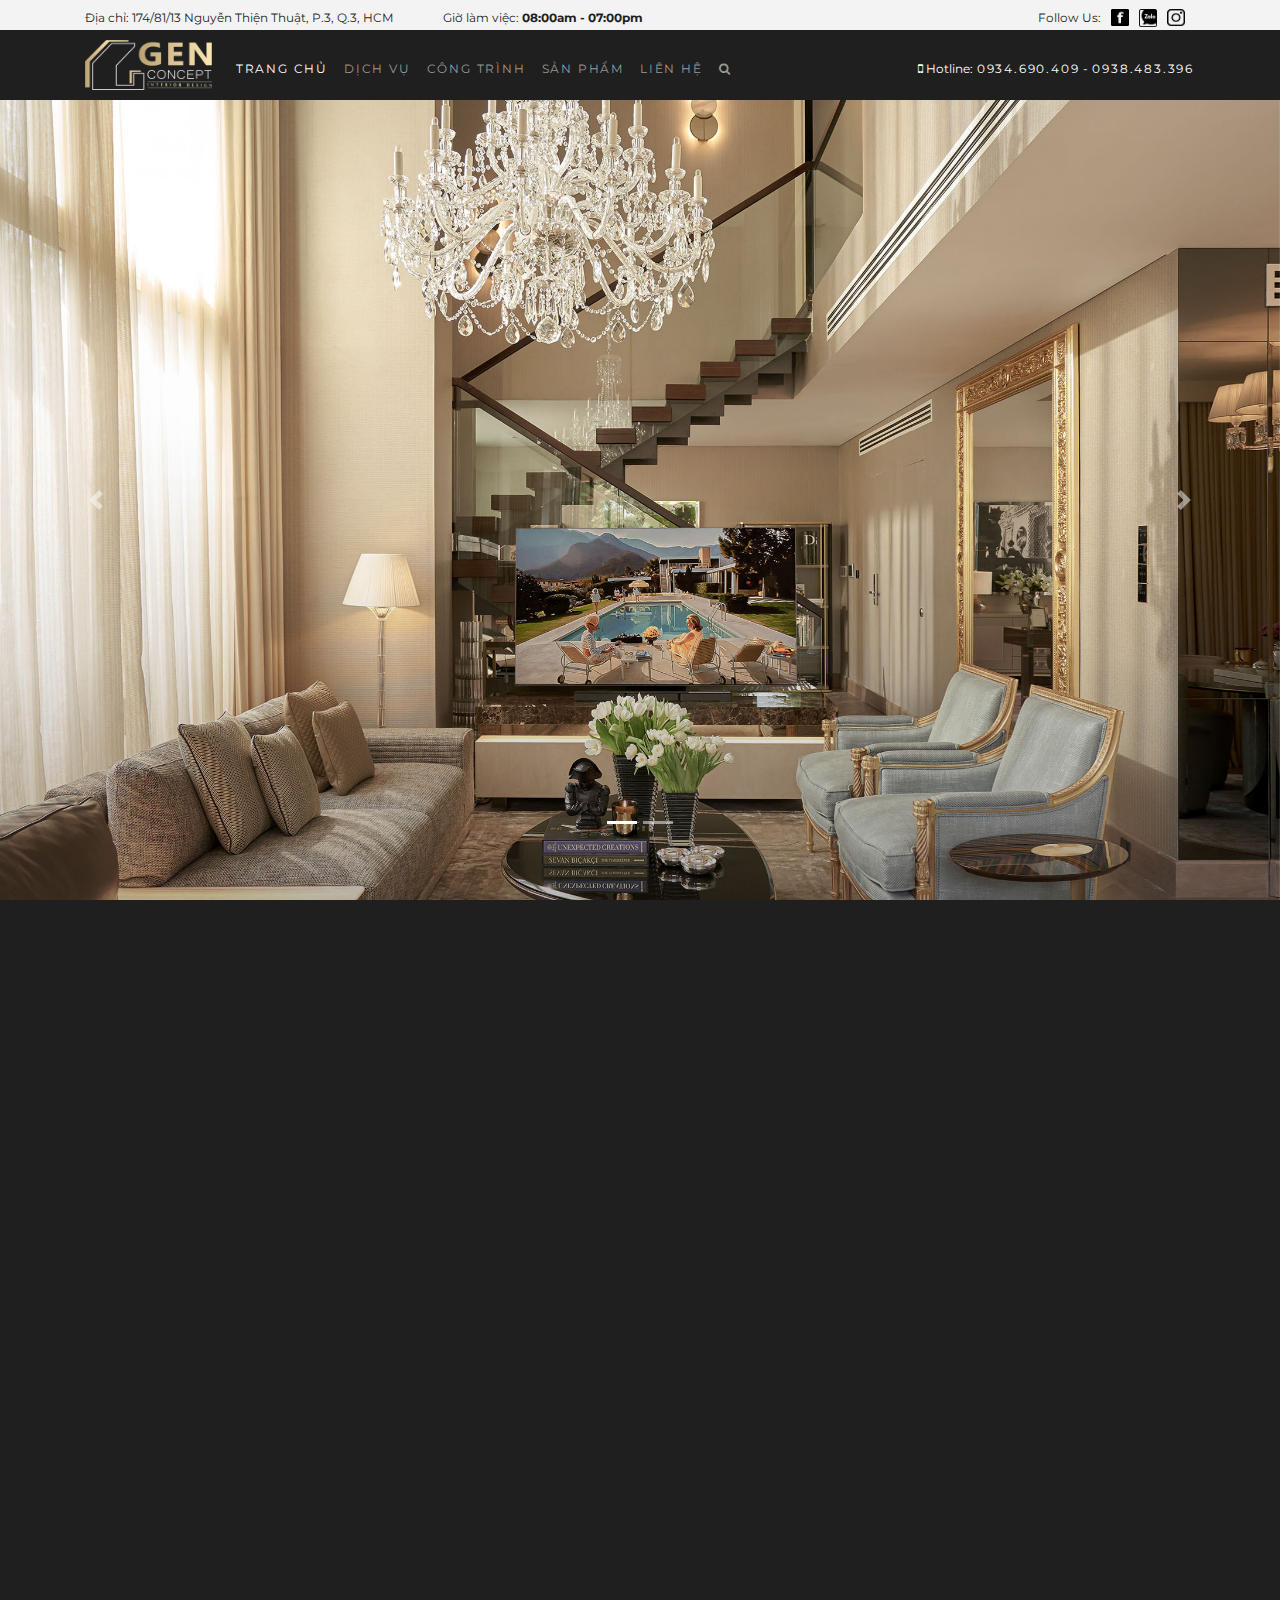
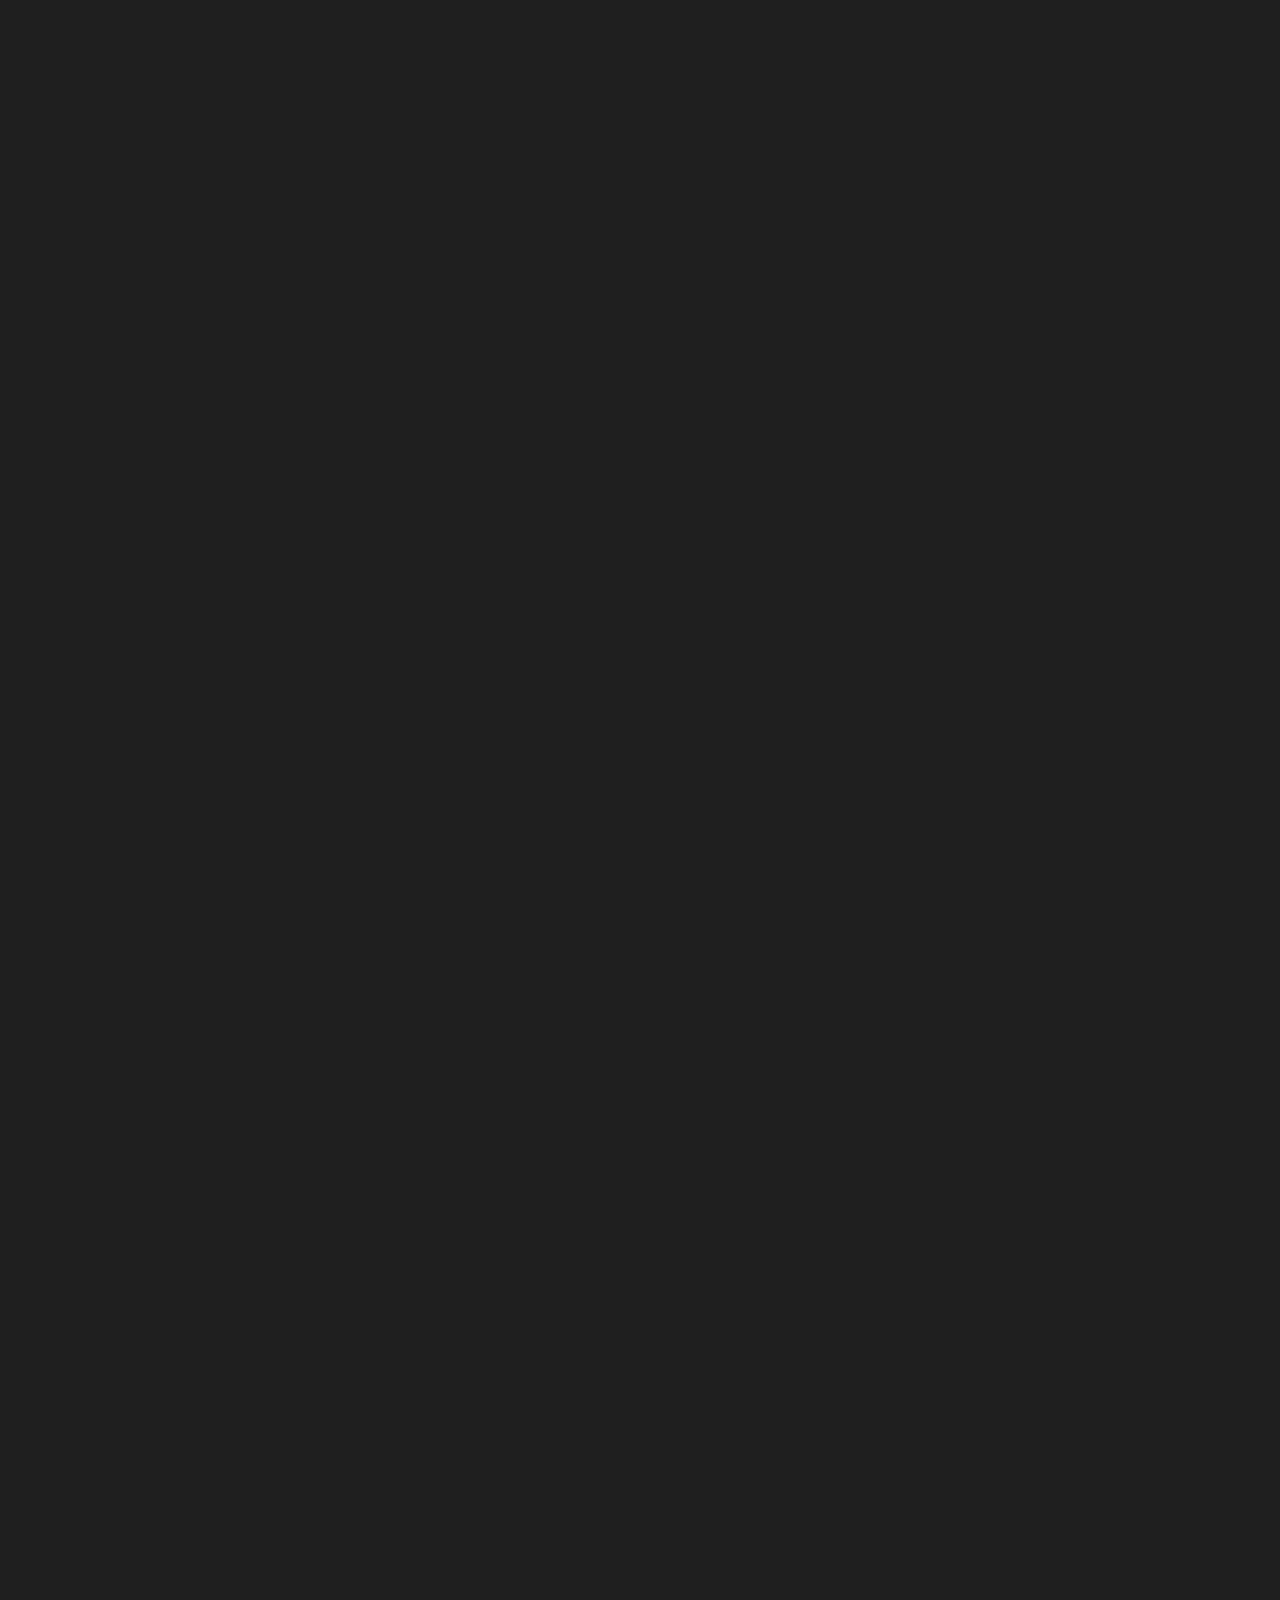
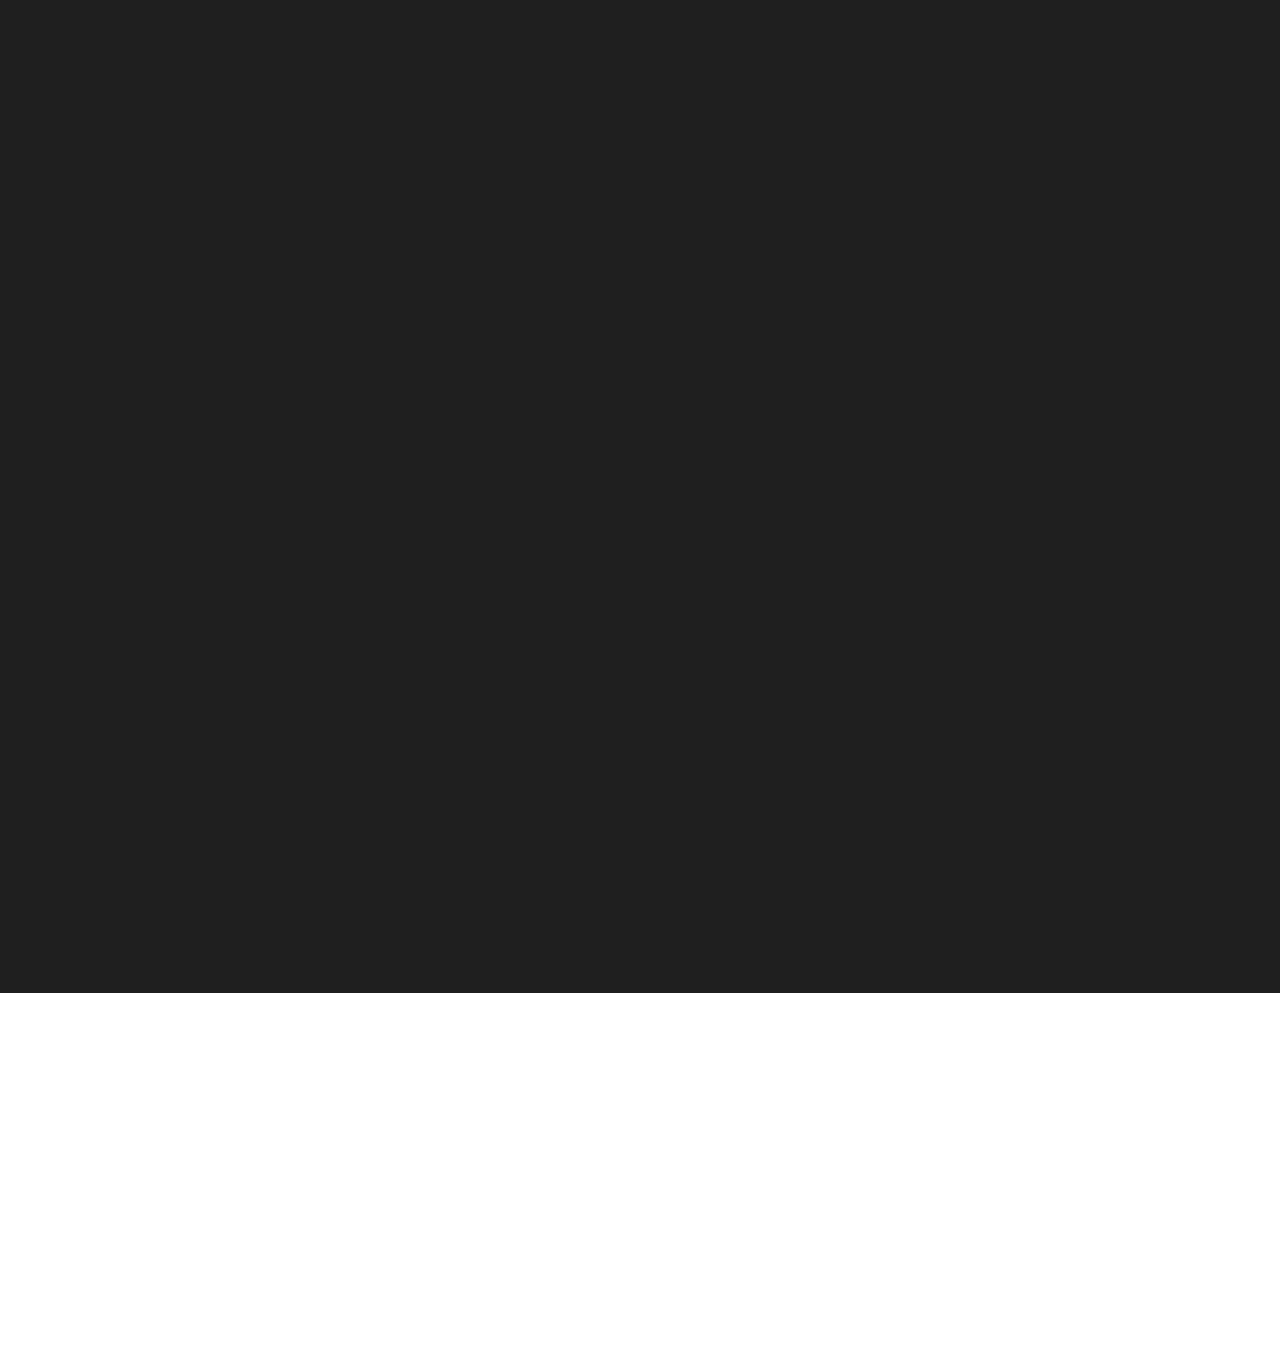
<file: index.html>
<!DOCTYPE html>
<html>
<head>
<meta charset="utf-8">
<meta name="viewport" content="width=device-width, initial-scale=1">
<link rel="stylesheet" href="css/reset.css">
<link rel="stylesheet" href="css/bootstrap.min.css">
<link rel="stylesheet" href="css/menukit.css">
<link rel="stylesheet" href="css/animate.css">
<link rel="stylesheet" href="css/style.css">
<link rel="stylesheet" href="css/font-awesome.min.css">
<link rel="preconnect" href="https://fonts.gstatic.com">
<link href="https://fonts.googleapis.com/css2?family=Montserrat&display=swap" rel="stylesheet">
<link href="https://fonts.googleapis.com/css2?family=Roboto&display=swap" rel="stylesheet">
<link rel="shortcut icon" href="images/glogo-amban.png" />

<meta name="description" content="Gen concept là đơn vị thiết kế và thi công nội thất chuyên nghiệp. Hướng đến không gian nội thất sang trọng và ấm cúng đi kèm giá thành hợp lí nhất. Tự tin đem lại chất lượng sống tốt nhất cho quý khách">
<meta name="author" content="Gen Concept">
<meta name="keywords" content="Gen Concept">
<meta property="og:url" content="http://genconcept.vn/">
<meta property="og:title" content="Gen Concept - Chuyên thiết kế và thi công nội thất cao cấp">
<meta property="og:description" content="Gen concept là đơn vị thiết kế và thi công nội thất chuyên nghiệp. Hướng đến không gian nội thất sang trọng và ấm cúng đi kèm giá thành hợp lí nhất. Tự tin đem lại chất lượng sống tốt nhất cho quý khách">
<meta property="og:type" content="website">
<meta property="og:site_name" content="Gen Concept - Chuyên thiết kế và thi công nội thất cao cấp">
<meta property="og:image" content="https://genconcept.vn/images/glogo-amban.png">
<title>Gen Concept - Chuyên thiết kế và thi công nội thất cao cấp</title>
</head>
<body>
	<a href="#" class="scrollToTop"><i class="fa fa-angle-up" style="color:#fff !important;"></i></a>
	<!-- Navbar top start -->
	<nav class="navbar navbar-expand-sm grey-bg" style="z-index:3000;" id="nav-top">
		<div class="container top-nav h-30 wow swing" data-wow-delay="0.1s" data-wow-duration="2s">
        	<ul class="navbar-nav">
	            <li class="nav-item">
	               <p class="top-p">Địa chỉ: 174/81/13 Nguyễn Thiện Thuật, P.3, Q.3, HCM</p>
	            </li>
	            <li class="nav-item lg-hidden">
	               <p class="top-p">Giờ làm việc: <b>08:00am - 07:00pm</b></p>
	            </li>
         	</ul>
         	<ul class="navbar-nav sm-hidden">
	            <li class="nav-item">
	               <p class="top-p-follow">Follow Us:</p>
	            </li>
	            <li class="nav-item li-follow">
	             	<a href="" class="top-social">
	             		<img src="images/facebook.png" class="top-img">
	             	</a>
	            </li>
	            <li class="nav-item li-follow">
	             	<a href=""><img src="images/zalo.png" class="top-img"></a>
	            </li>
	            <li class="nav-item li-follow">
	             	<a href=""><img src="images/instagram.png" class="top-img"></a>
	            </li>
         	</ul>
		</div>
	</nav>
	<!-- Navbar top end -->

	<!-- Main Menu start -->
	<nav class="navbar navbar-hover navbar-expand-lg justify-content-center black-bg sticky-top" id="main-menu" style="z-index:3000;">
		<div class="container h-70 wow slideInRight" data-wow-delay="0.1s" data-wow-duration="2s">
			<a class="navbar-brand" href="index.html"><img src="images/menu-logo.png"></a>
			<a class="navbar-toggler" style="color: #FFF" href="#" data-trigger="#main_nav">
    			<i class="fa fa-bars" aria-hidden="true"></i>
  			</a>
  			<div class="navbar-collapse" id="main_nav">
				<div class="offcanvas-header mt-3">  
					<button class="btn btn-outline-light btn-close float-right"><i class="fa fa-times" aria-hidden="true"></i></button>
					<a href="index.html"><img src="images/menu-logo.png" style="width: 50%; margin-bottom: 20px"></a>
					<form class="form-inline">
						<input class="form-control mr-sm-2 mr-auto" style="width: 80%" type="search" placeholder="Search" aria-label="Search">
						<button class="btn btn-outline-success my-2 my-sm-0 ml-auto" type="submit"><i style="color: #FFF" class="fa fa-search" aria-hidden="true"></i></button>
					</form>
				</div>

				<ul class="navbar-nav">
					<li class="nav-item menu-active">
						<a class="nav-link menu-a menu-active" href="index.html">Trang Chủ</a>
					</li>
					<li class="nav-item">
						<a class="nav-link menu-a" href="service.html">Dịch Vụ</a>
					</li>
					<li class="nav-item">
						<a class="nav-link menu-a" href="contrustion.html">Công Trình</a>
					</li>
					<li class="nav-item">
						<a class="nav-link menu-a" href="product.html">Sản Phẩm</a>
					</li>
					<li class="nav-item">
						<a class="nav-link menu-a" href="contact.html">Liên Hệ</a>
					</li>
					<li class="nav-item sm-hidden">
						<a class="nav-link menu-a" href="#"><i class="fa fa-search" aria-hidden="true"></i></a>
					</li>
				</ul>
				<ul class="navbar-nav ml-auto">
					<li class="nav-item menu-hotline">
						<i class="fa fa-mobile" aria-hidden="true"></i> Hotline: <a class="menu-a"  href="tel:+84934690409">0934.690.409</a> - <a class="menu-a" href="tel:+84938483396">0938.483.396</a>
					</li>
				</ul>
  			</div> 
		</div>
	</nav>
	<!-- Main Menu end -->
	<!-- Slide Show start-->
	<div id="carouselExampleControls" class="carousel slide wow fadeIn" data-ride="carousel" data-wow-delay="0.1s" data-wow-duration="4s">
		<ol class="carousel-indicators">
		    <li data-target="#carouselExampleControls" data-slide-to="0" class="active"></li>
		    <li data-target="#carouselExampleControls" data-slide-to="1"></li>
		</ol>
			<div class="carousel-inner">
			<div class="carousel-item active" style="background-image: url(images/slide/01.jpg); background-position: center; background-repeat: no-repeat; background-size: cover; width: 100vw;">
  				<!-- <img class="d-block w-100" src="images/banner/1.jpg" alt="First slide"> -->
			</div>
			<div class="carousel-item" style="background-image: url(images/slide/02.jpg); background-position: center; background-repeat: no-repeat; background-size: cover; width: 100vw;">
  				<!-- <img class="d-block w-100" src="images/slide/02.jpg" alt="First slide"> -->
			</div>
			</div>
			<a class="carousel-control-prev" href="#carouselExampleControls" role="button" data-slide="prev">
		    <span class="carousel-control-prev-icon" aria-hidden="true"></span>
		    <span class="sr-only">Previous</span>
		</a>
			<a class="carousel-control-next" href="#carouselExampleControls" role="button" data-slide="next">
		    <span class="carousel-control-next-icon" aria-hidden="true"></span>
		    <span class="sr-only">Next</span>
		  </a>
	</div>
	<!-- Slide Show end-->
	<!-- Main start-->
	<section class="container-fulid black-bg">
		<!-- Project Start -->
		<div class="container bottom-border-yellow wow fadeIn" data-wow-delay="0.1s" data-wow-duration="4s" data-wow-offset="200">
			<div class="row pt-50 pb-50">
				<div class="col-12 text-center">
					<b><h1>DỰ ÁN MỚI CỦA CHÚNG TÔI</h1></b>
				</div>
			</div>
			<div class="row">
				<div class="col-md-4 col-sm-12 text-center">
					<img src="images/banner/1.jpg" width="100%">
					<h3 class="mt-10 mb-10"><b><a class="product-a menu-a" href="detail.html">Lorem Ipsum is simply</a></b></h3>
					<p class="mb-10">Lorem ipsum dolor sit amet, consectetur adipiscing elit. Nunc tellus dictum felis, purus orci. Habitasse maecenas at mauris in sociis. Viverra neque, arcu molestie volutpat et nec, a massa </p>
				</div>
				<div class="col-md-4 col-sm-12 text-center">
					<img src="images/banner/2.jpg" width="100%">
					<h3 class="mt-10 mb-10"><b><a class="product-a menu-a" href="detail.html">Lorem Ipsum is simply</a></b></h3>
					<p class="mb-10">Lorem ipsum dolor sit amet, consectetur adipiscing elit. Nunc tellus dictum felis, purus orci. Habitasse maecenas at mauris in sociis. Viverra neque, arcu molestie volutpat et nec, a massa </p>
				</div>
				<div class="col-md-4 col-sm-12 text-center">
					<img src="images/banner/03.jpg" width="100%">
					<h3 class="mt-10 mb-10"><b><a class="product-a menu-a" href="detail.html">Lorem Ipsum is simply</a></b></h3>
					<p class="mb-10">Lorem ipsum dolor sit amet, consectetur adipiscing elit. Nunc tellus dictum felis, purus orci. Habitasse maecenas at mauris in sociis. Viverra neque, arcu molestie volutpat et nec, a massa </p>
				</div>
			</div>
			<div class="row pt-50 pb-50 mb-20 d-block">
				<div class="col-12 text-center">
					<div class="main-project">
						<b><h3><a class="menu-a" href="contrustion.html">Tổng hợp công trình của chúng tôi</a></h3></b>
					</div>
				</div>
			</div>
		</div>
		<!-- Project End -->
		<!-- Slogan Start -->
		<div class="container bottom-border-yellow pt-50 pb-50 wow fadeIn" data-wow-delay="0.1s" data-wow-duration="4s" data-wow-offset="100">
			<div class="row">
				<div class="col-md-6 main-slogan mt-10">
					<img class="solgan-img" src="images/banner/5.jpg" width="100%">
					<h2 class="slogan-h2"><b>Lorem Ipsum is simply</b></h2>
					<a href="#" class="slogan-a menu-a">Tìm hiểu thêm</a>
				</div>
				<div class="col-md-6 main-slogan mt-10">
					<img class="solgan-img" src="images/banner/6.jpg" width="100%">
					<h2 class="slogan-h2"><b>Lorem Ipsum is simply</b></h2>
					<a href="" class="slogan-a menu-a">Tìm hiểu thêm</a>
				</div>
			</div>
		</div>
		<!-- Slogan End -->
		<!-- Product Start -->
		<div class="container pt-50 pb-20 wow fadeIn" data-wow-delay="0.1s" data-wow-duration="4s" data-wow-offset="200">
			<div class="row mb-10">
				<div class="col-12 text-center d-block">
					<b><h1>SẢN PHẨM THIẾT KẾ</h1></b>
					<a href="#" class="product-a menu-a mb-10">Tìm hiểu thêm</a>
					<p class="product-p d-block mb-20">Lorem ipsum dolor sit amet, consectetur adipiscing elit. Nunc tellus dictum felis, purus orci. Habitasse maecenas at mauris in sociis. Viverra neque, arcu molestie volutpat et nec, a massa</p>
				</div>
			</div>
			<div class="row">
				<div class="col-md-6 col-sm-12 text-center">
					<img src="images/banner/1.jpg" width="100%">
					<h3 class="mt-10 mb-10"><b><a class="product-a menu-a" href="detail.html">Lorem Ipsum is simply</a></b></h3>
				</div>
				<div class="col-md-6 col-sm-12 text-center">
					<img src="images/banner/2.jpg" width="100%">
					<h3 class="mt-10 mb-10"><b><a class="product-a menu-a" href="detail.html">Lorem Ipsum is simply</a></b></h3>
				</div>
				<div class="col-md-6 col-sm-12 text-center">
					<img src="images/banner/03.jpg" width="100%">
					<h3 class="mt-10 mb-10"><b><a class="product-a menu-a" href="detail.html">Lorem Ipsum is simply</a></b></h3>
				</div>
				<div class="col-md-6 col-sm-12 text-center">
					<img src="images/banner/01.jpg" width="100%">
					<h3 class="mt-10 mb-10"><b><a class="product-a menu-a" href="detail.html">Lorem Ipsum is simply</a></b></h3>
				</div>
				<div class="col-md-6 col-sm-12 text-center">
					<img src="images/banner/02.jpg" width="100%">
					<h3 class="mt-10 mb-10"><b><a class="product-a menu-a" href="detail.html">Lorem Ipsum is simply</a></b></h3>
				</div>
				<div class="col-md-6 col-sm-12 text-center">
					<img src="images/banner/03.jpg" width="100%">
					<h3 class="mt-10 mb-10"><b><a class="product-a menu-a" href="detail.html">Lorem Ipsum is simply</a></b></h3>
				</div>
			</div>
			<div class="row pt-50 mb-20 d-block">
				<div class="col-12 text-center">
					<div class="main-product">
						<b><h3><a class="menu-a" href="contact.html">Liên hệ chúng tôi</a></h3></b>
					</div>
				</div>
			</div>
		</div>
		<!-- Product End -->
	</section>
	<!-- Main end-->
	<!-- Footer start -->
	<footer class="grey-bg wow fadeIn" data-wow-delay="0.1s" data-wow-duration="4s" data-wow-offset="200">
		<div class="container pt-50 pb-30 bottom-border-black">
			<div class="row">
				<div class="col-md-3">
					<img src="images/logo-bot.png" style="width: 100%">
				</div>
				<div class="col-md-4">
					<h3 class="footer-h3 mt-30">SÀI GON - VIỆT NAM</h3>
					<p class="footer-p">Hotline: <a class="footer-a"  href="tel:+84934690409">0934.690.409</a> - <a class="footer-a" href="tel:+84938483396">0938.483.396</a></p>
					<p class="footer-p">Địa Chỉ: 174/81/13 Nguyễn Thiện Thuật, P.3, Q.3, HCM</p>
				</div>
				<div class="col-md-5 p-0">
					<nav class="navbar navbar-hover navbar-expand-lg justify-content-center mt-10">
						<ul class="navbar-nav">
							<li class="nav-item">
								<a class="nav-link footer-a" href="index.html">Giới Thiệu</a>
							</li>
							<li class="nav-item">
								<a class="nav-link footer-a" href="service.html">Dịch Vụ</a>
							</li>
							<li class="nav-item">
								<a class="nav-link footer-a" href="product.html">Sản Phẩm</a>
							</li>
							<li class="nav-item">
								<a class="nav-link footer-a" href="blog.html">Bài Viết</a>
							</li>
							<li class="nav-item">
								<a class="nav-link footer-a" href="contact.html">Liên Hệ</a>
							</li>
						</ul>
					</nav>
				</div>
			</div>
		</div>
		<div class="container pt-30 pb-30">
			<nav class="navbar navbar-expand-sm grey-bg">
			<div class="container top-nav h-30">
	        	<ul class="navbar-nav">
		            <li class="nav-item">
		               <p class="top-p"><b>Copyright © 2021 Gen Studio. All Rights</b></p>
		            </li>
	         	</ul>
	         	<ul class="navbar-nav sm-hidden">
		            <li class="nav-item">
		               <p class="top-p-follow">Follow Us:</p>
		            </li>
		            <li class="nav-item li-follow">
		             	<a href="" class="top-social">
		             		<img src="images/facebook.png" class="top-img">
		             	</a>
		            </li>
		            <li class="nav-item li-follow">
		             	<a href=""><img src="images/zalo.png" class="top-img"></a>
		            </li>
		            <li class="nav-item li-follow">
		             	<a href=""><img src="images/instagram.png" class="top-img"></a>
		            </li>
	         	</ul>
			</div>
		</nav>
		</div>
	</footer>
	<!-- Footer end -->
<script type="text/javascript" src="js/jquery-3.5.1.min.js"></script>
<script type="text/javascript" src="js/bootstrap.bundle.min.js"></script>
<script type="text/javascript" src="js/wow.js"></script>
<script>
	wow = new WOW({
        animateClass: 'animated',
        mobile:   true,       // default
        live:     true        // default
  	});
	wow.init();
</script>
<script type="text/javascript">
	$(document).ready(function(){
		var screenheight = $(window).height();
		var backBtn = $("a.scrollToTop");
		  $(window).on("scroll", function () {
		    if ($(window).scrollTop() > screenheight/2) {
		      backBtn.fadeIn("slow");
		    } else {
		      backBtn.fadeOut("slow");
		    }
		  });
		  backBtn.on("click", function () {
		    $("html, body").animate({
		      scrollTop: 0
		    }, 700);
		    return false;
		  });

		var src = "";
		$(".top-img").mouseenter(function(){
			src = $(this).attr('src');    
			var image = src.split("/")[1];
			var name = image.split(".")[0];
			name = name+"-hover."+image.split(".")[1];
			var new_src = src.split("/")[0]+"/"+name;
			console.log(new_src); 
			$(this).attr('src',new_src);
		})
		$(".top-img").mouseleave(function(){
			$(this).attr('src', src);
		})
		var dcheight = $( window ).height();
		var topheight = $("#nav-top").height();
		var menuheight = $("#main-menu").height();
		var slideheight = dcheight - topheight - menuheight;
		$(".carousel-item").height(slideheight);
		if ($(window).width() < 992) {
			///////////////////////the Responsive Menu on Menu Item Click////////
			$('.sub-item').append('<i class="fa fa-sort-desc" aria-hidden="true"></i>');
			$('.contact').append(' <i class="fa fa-map-marker" aria-hidden="true"></i>');
			$(".nav-link").removeClass("active");
			$(".bo-cong-thuong").css({"text-align":"left"});

			$("[data-trigger]").on("click", function(e){
			    e.preventDefault();
			    e.stopPropagation();
			    var offcanvas_id =  $(this).attr('data-trigger');
			    $(offcanvas_id).toggleClass("show");
			    $('body').toggleClass("offcanvas-active");
			    $(".screen-overlay").toggleClass("show");
			});

			$(".btn-close").click(function(e){
		        $(".navbar-collapse").removeClass("show");
		        $("body").removeClass("offcanvas-active");
		    }); 
		}

		if ($(window).width() < 577) {
			var slideheight = dcheight/3;
			$(".carousel-item").height(slideheight);
		}
	})
</script>
</body>
</file>
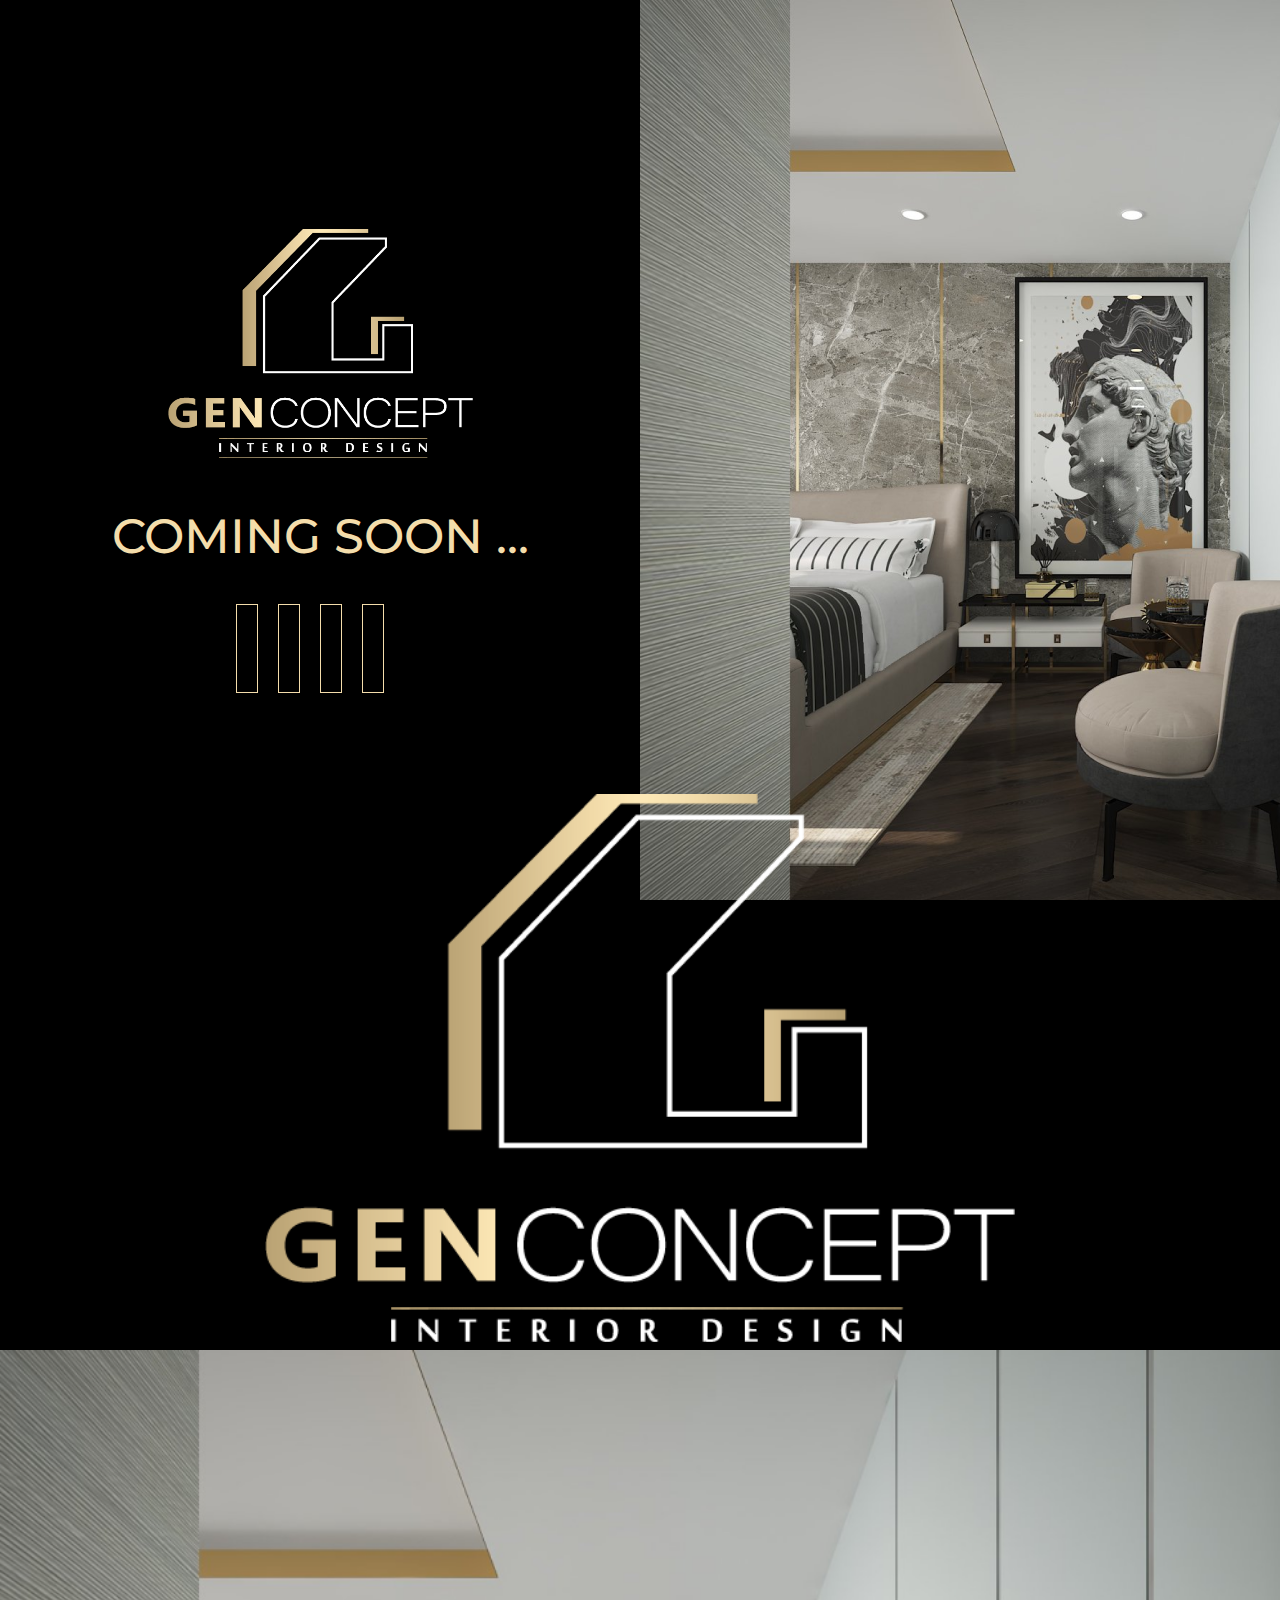
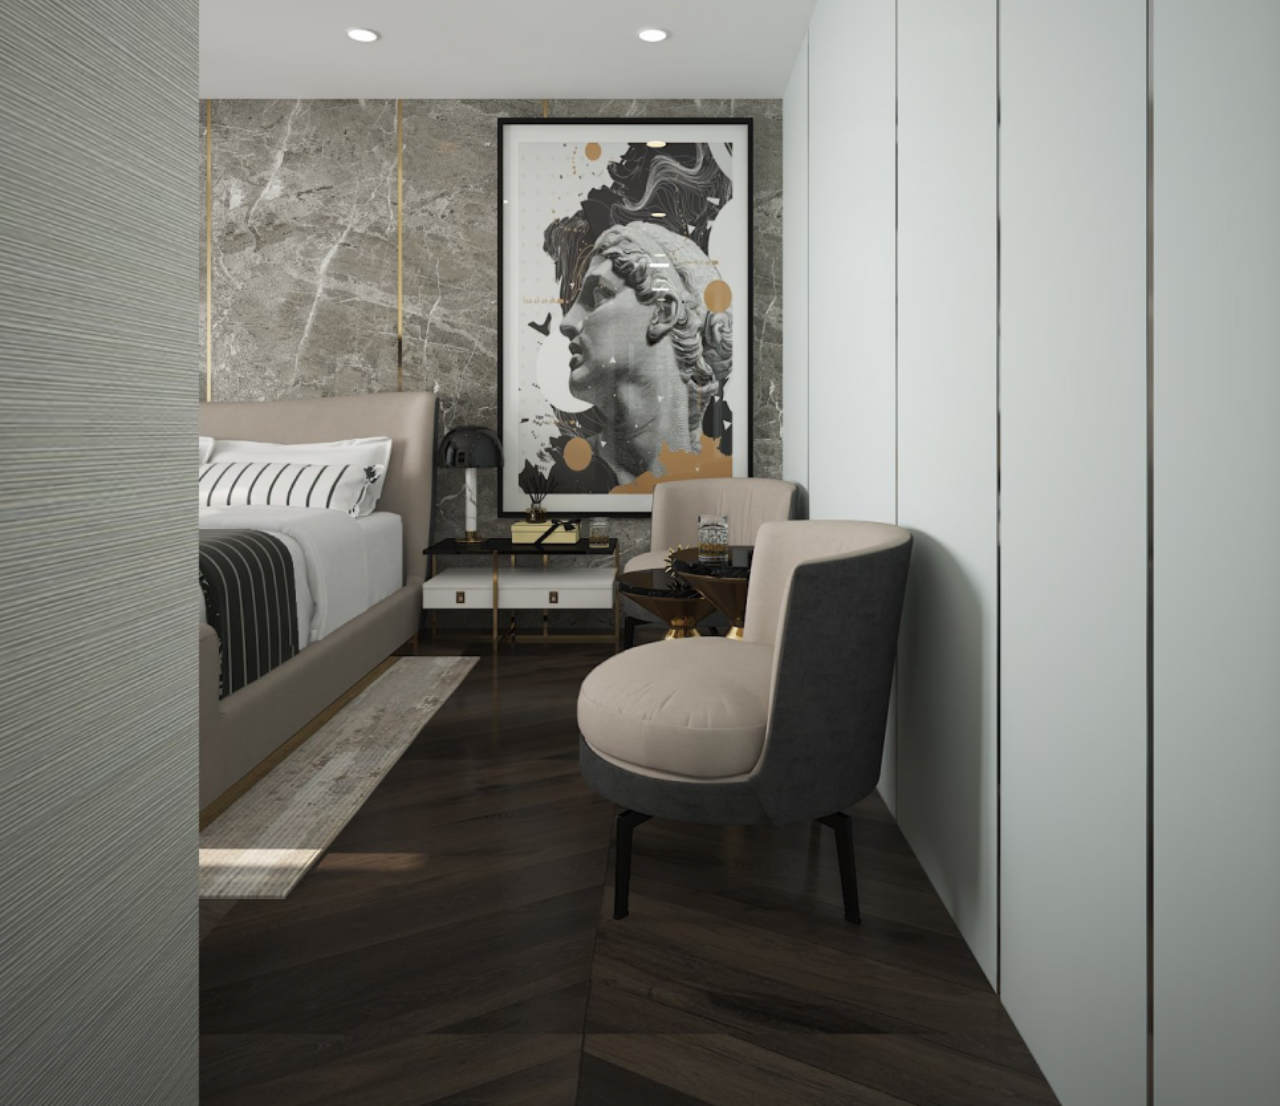
<file: coming.html>
<!DOCTYPE html>
<html>
<head>
<meta charset="utf-8">
<meta name="viewport" content="width=device-width, initial-scale=1">
<link rel="stylesheet" href="css/bootstrap.min.css">
<link rel="stylesheet" href="css/menukit.css">
<link rel="stylesheet" href="css/style.css">
<link rel="stylesheet" href="css/font-awesome.min.css">
<link rel="preconnect" href="https://fonts.gstatic.com">
<link href="https://fonts.googleapis.com/css2?family=Montserrat&display=swap" rel="stylesheet">
<link rel="shortcut icon" href="images/glogo-amban.png" />

<meta name="description" content="Gen concept là đơn vị thiết kế và thi công nội thất chuyên nghiệp. Hướng đến không gian nội thất sang trọng và ấm cúng đi kèm giá thành hợp lí nhất. Tự tin đem lại chất lượng sống tốt nhất cho quý khách">
<meta name="author" content="Gen Concept">
<meta name="keywords" content="Gen Concept">
<meta property="og:url" content="http://genconcept.vn/">
<meta property="og:title" content="Gen Concept - Chuyên thiết kế và thi công nội thất cao cấp">
<meta property="og:description" content="Gen concept là đơn vị thiết kế và thi công nội thất chuyên nghiệp. Hướng đến không gian nội thất sang trọng và ấm cúng đi kèm giá thành hợp lí nhất. Tự tin đem lại chất lượng sống tốt nhất cho quý khách">
<meta property="og:type" content="website">
<meta property="og:site_name" content="Gen Concept - Chuyên thiết kế và thi công nội thất cao cấp">
<meta property="og:image" content="https://genconcept.vn/images/glogo-amban.png">
<title>Gen Concept - Chuyên thiết kế và thi công nội thất cao cấp</title>
</head>
<body>
	<div class="container-fluid" style="height: 100vh">
		<div class="row desktop" style="height: 100vh">
			<div class="col-md-6 col-sx-12" style="display: flex; flex-direction: column;align-items: center;justify-content: center; background-color: #000000">
				<img src="images/logo.png" style="width: 50%; margin-bottom: 50px">
				<h1 style="font-family: 'Montserrat', sans-serif;color: #f4ddab; margin-bottom: 60px">COMING SOON ...</h1>
				<div id="demo" style="font-size:30px; font-family: 'Montserrat', sans-serif;color: #fff">
					<span id="d" style="border: 1px solid #f4ddab; padding: 25px 10px 25px 10px; margin-right: 20px;"></span>
					<span id="h" style="border: 1px solid #f4ddab; padding: 25px 10px 25px 10px; margin-right: 20px"></span>
					<span id="m" style="border: 1px solid #f4ddab; padding: 25px 10px 25px 10px; margin-right: 20px"></span>
					<span id="s" style="border: 1px solid #f4ddab; padding: 25px 10px 25px 10px; margin-right: 20px"></span>
				</div>
			</div>
			<div class="col-md-6 col-sx-12" style="padding:0px; height: 100vh; overflow: hidden;">
				<img src="images/01.png">
			</div>
		</div>
		<div class="row mobile" style="height: 100vh">
			<div class="col-12" style="display: flex; flex-direction: column;align-items: center;justify-content: center; background-color: #000000; height: 50%">
				<img src="images/logo.png" style="width: 60%; margin-bottom: 20px">
				<h3 style="font-family: 'Montserrat', sans-serif;color: #f4ddab; margin-bottom: 40px">COMING SOON</h3>
				<div id="demo" style="font-size:12px; font-family: 'Montserrat', sans-serif;color: #fff">
					<span id="d1" style="border: 1px solid #f4ddab; padding: 25px 10px 25px 10px; margin-right: 20px;"></span>
					<span id="h1" style="border: 1px solid #f4ddab; padding: 25px 10px 25px 10px; margin-right: 20px"></span>
					<span id="m1" style="border: 1px solid #f4ddab; padding: 25px 10px 25px 10px; margin-right: 20px"></span>
					<span id="s1" style="border: 1px solid #f4ddab; padding: 25px 10px 25px 10px;"></span>
				</div>
			</div>
			<div class="col-12" style="padding:0px; width:100%; height: 50%">
				<img src="images/01.png" style="width:100%;">
			</div>
		</div>
	</div>
	<script>
// Set the date we're counting down to
var countDownDate = new Date("May 20, 2021 12:00:00").getTime();

// Update the count down every 1 second
var countdownfunction = setInterval(function() {

  // Get todays date and time
  var now = new Date().getTime();
  
  // Find the distance between now an the count down date
  var distance = countDownDate - now;
  console.log(distance);
  console.log(distance % (1000 * 60 * 60 * 24));
  // Time calculations for days, hours, minutes and seconds
  var days = Math.floor(distance / (1000 * 60 * 60 * 24));
  var hours = Math.floor((distance % (1000 * 60 * 60 * 24)) / (1000 * 60 * 60));
  var minutes = Math.floor((distance % (1000 * 60 * 60)) / (1000 * 60));
  var seconds = Math.floor((distance % (1000 * 60)) / 1000);
  
  // Output the result in an element with id="demo"
  if(days < 10){
  	document.getElementById("d").innerHTML = "0" + days + " D";
  	document.getElementById("d1").innerHTML = "0" + days + " D";
  }else{
  	document.getElementById("d").innerHTML = days + " D";
  	document.getElementById("d1").innerHTML = days + " D";
  }
  if(hours < 10){
  	document.getElementById("h").innerHTML = "0" + hours + " H";
  	document.getElementById("h1").innerHTML = "0" + hours + " H";
  }else{
  	document.getElementById("h").innerHTML = hours + " H";
  	document.getElementById("h1").innerHTML = hours + " H";
  }
  if(minutes < 10){
  	document.getElementById("m").innerHTML = "0" + minutes + " M";
  	document.getElementById("m1").innerHTML = "0" + minutes + " M";
  }else{
  	document.getElementById("m").innerHTML = minutes + " M";
  	document.getElementById("m1").innerHTML = minutes + " M";
  }
  if(seconds < 10){
  	document.getElementById("s").innerHTML = "0" + seconds + " S";
  	document.getElementById("s1").innerHTML = "0" + seconds + " S";
  }else{
  	document.getElementById("s").innerHTML = seconds + " S";
  	document.getElementById("s1").innerHTML = seconds + " S";
  }
  // document.getElementById("d").innerHTML = days + " D";
  // document.getElementById("h").innerHTML = hours + " H";
  // document.getElementById("m").innerHTML = minutes + " M";
  // document.getElementById("s").innerHTML = seconds + " S";
  // document.getElementById("d1").innerHTML = days + " D";
  // document.getElementById("h1").innerHTML = hours + " H";
  // document.getElementById("m1").innerHTML = minutes + " M";
  // document.getElementById("s1").innerHTML = seconds + " S";
  
  // If the count down is over, write some text 
  if (distance < 0) {
    clearInterval(countdownfunction);
    document.getElementById("demo").innerHTML = "Brand Opening";
  }
}, 1000);
</script>
</body>
</file>
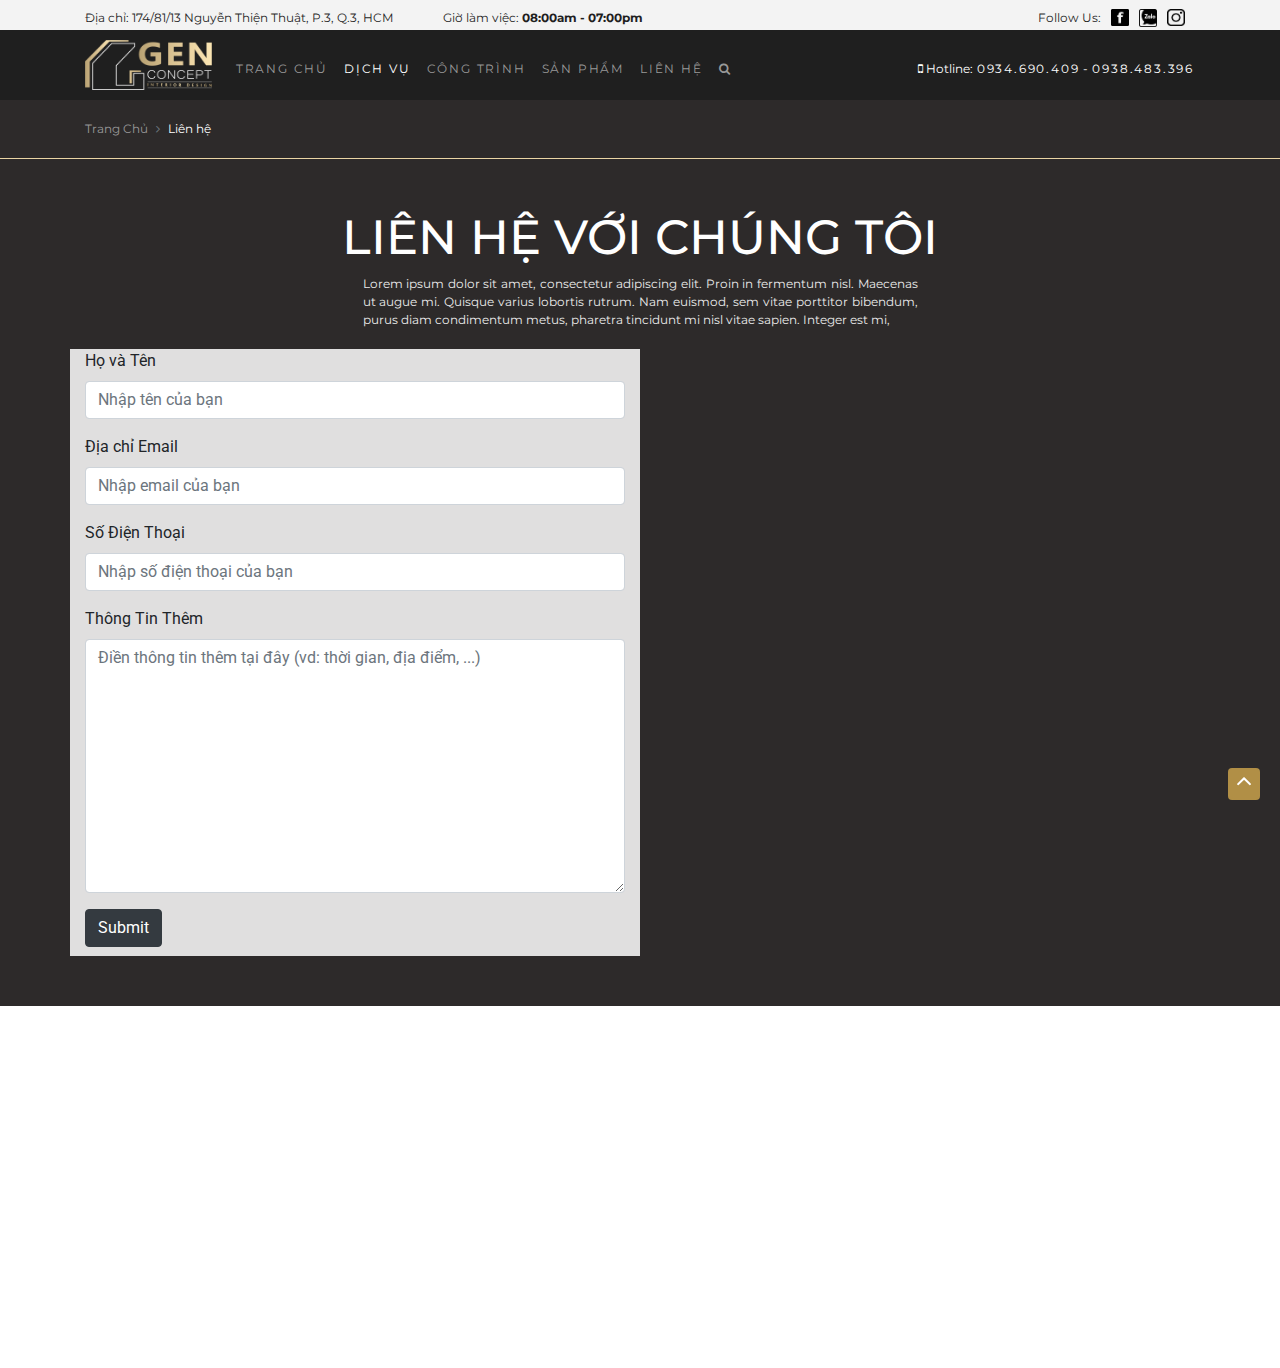
<file: contact.html>
<!DOCTYPE html>
<html>
<head>
<meta charset="utf-8">
<meta name="viewport" content="width=device-width, initial-scale=1">
<link rel="stylesheet" href="css/reset.css">
<link rel="stylesheet" href="css/bootstrap.min.css">
<link rel="stylesheet" href="css/menukit.css">
<link rel="stylesheet" href="css/animate.css">
<link rel="stylesheet" href="css/style.css">
<link rel="stylesheet" href="css/font-awesome.min.css">
<link rel="preconnect" href="https://fonts.gstatic.com">
<link href="https://fonts.googleapis.com/css2?family=Montserrat&display=swap" rel="stylesheet">
<link href="https://fonts.googleapis.com/css2?family=Roboto&display=swap" rel="stylesheet">
<link rel="shortcut icon" href="images/glogo-amban.png" />

<meta name="description" content="Gen concept là đơn vị thiết kế và thi công nội thất chuyên nghiệp. Hướng đến không gian nội thất sang trọng và ấm cúng đi kèm giá thành hợp lí nhất. Tự tin đem lại chất lượng sống tốt nhất cho quý khách">
<meta name="author" content="Gen Concept">
<meta name="keywords" content="Gen Concept">
<meta property="og:url" content="http://genconcept.vn/">
<meta property="og:title" content="Gen Concept - Chuyên thiết kế và thi công nội thất cao cấp">
<meta property="og:description" content="Gen concept là đơn vị thiết kế và thi công nội thất chuyên nghiệp. Hướng đến không gian nội thất sang trọng và ấm cúng đi kèm giá thành hợp lí nhất. Tự tin đem lại chất lượng sống tốt nhất cho quý khách">
<meta property="og:type" content="website">
<meta property="og:site_name" content="Gen Concept - Chuyên thiết kế và thi công nội thất cao cấp">
<meta property="og:image" content="https://genconcept.vn/images/glogo-amban.png">
<title>Dịch Vụ | Gen Concept - Chuyên thiết kế và thi công nội thất cao cấp</title>
</head>
<body>
	<a href="#" class="scrollToTop" style="display: inline;"><i class="fa fa-angle-up" style="color:#fff !important;"></i></a>
	<!-- Navbar top start -->
	<nav class="navbar navbar-expand-sm grey-bg">
		<div class="container top-nav h-30 wow slideInLeft" data-wow-delay="0.1s" data-wow-duration="2s">
        	<ul class="navbar-nav">
	            <li class="nav-item">
	               <p class="top-p">Địa chỉ: 174/81/13 Nguyễn Thiện Thuật, P.3, Q.3, HCM</p>
	            </li>
	            <li class="nav-item lg-hidden">
	               <p class="top-p">Giờ làm việc: <b>08:00am - 07:00pm</b></p>
	            </li>
         	</ul>
         	<ul class="navbar-nav sm-hidden">
	            <li class="nav-item">
	               <p class="top-p-follow">Follow Us:</p>
	            </li>
	            <li class="nav-item li-follow">
	             	<a href="" class="top-social">
	             		<img src="images/facebook.png" class="top-img">
	             	</a>
	            </li>
	            <li class="nav-item li-follow">
	             	<a href=""><img src="images/zalo.png" class="top-img"></a>
	            </li>
	            <li class="nav-item li-follow">
	             	<a href=""><img src="images/instagram.png" class="top-img"></a>
	            </li>
         	</ul>
		</div>
	</nav>
	<!-- Navbar top end -->

	<!-- Main Menu start -->
	<nav class="navbar navbar-hover navbar-expand-lg justify-content-center black-bg sticky-top">
		<div class="container h-70 wow slideInRight" data-wow-delay="0.1s" data-wow-duration="2s">
			<a class="navbar-brand" href="index.html"><img src="images/menu-logo.png"></a>
			<a class="navbar-toggler" style="color: #FFF" href="#" data-trigger="#main_nav">
    			<i class="fa fa-bars" aria-hidden="true"></i>
  			</a>
  			<div class="navbar-collapse" id="main_nav">
				<div class="offcanvas-header mt-3">  
					<button class="btn btn-outline-light btn-close float-right"><i class="fa fa-times" aria-hidden="true"></i></button>
					<a href="index.html"><img src="images/menu-logo.png" style="width: 50%; margin-bottom: 20px"></a>
					<form class="form-inline">
						<input class="form-control mr-sm-2 mr-auto" style="width: 80%" type="search" placeholder="Search" aria-label="Search">
						<button class="btn btn-outline-success my-2 my-sm-0 ml-auto" type="submit"><i style="color: #FFF" class="fa fa-search" aria-hidden="true"></i></button>
					</form>
				</div>

				<ul class="navbar-nav">
					<li class="nav-item">
						<a class="nav-link menu-a" href="index.html">Trang Chủ</a>
					</li>
					<li class="nav-item menu-active">
						<a class="nav-link menu-a" href="service.html">Dịch Vụ</a>
					</li>
					<li class="nav-item">
						<a class="nav-link menu-a" href="contrustion.html">Công Trình</a>
					</li>
					<li class="nav-item">
						<a class="nav-link menu-a" href="product.html">Sản Phẩm</a>
					</li>
					<li class="nav-item">
						<a class="nav-link menu-a" href="contact.html">Liên Hệ</a>
					</li>
					<li class="nav-item sm-hidden">
						<a class="nav-link menu-a" href="#"><i class="fa fa-search" aria-hidden="true"></i></a>
					</li>
				</ul>
				<ul class="navbar-nav ml-auto">
					<li class="nav-item menu-hotline">
						<i class="fa fa-mobile" aria-hidden="true"></i> Hotline: <a class="menu-a"  href="tel:+84934690409">0934.690.409</a> - <a class="menu-a" href="tel:+84938483396">0938.483.396</a>
					</li>
				</ul>
  			</div> 
		</div>
	</nav>
	<nav class="navbar navbar-hover navbar-expand-sm justify-content-center brown-bg bottom-border-yellow pt-20 pb-20">
		<div class="container wow fadeIn" data-wow-delay="0.1s" data-wow-duration="4s" data-wow-offset="200">
			<nav aria-label="breadcrumb brown-bg">
  				<ol class="breadcrumb brown-bg">
				    <li class="breadcrumb-item"><a href="index.html">Trang chủ</a></li>
				    <li class="breadcrumb-item active" aria-current="page">Liên hệ</li>
  				</ol>
			</nav>
		</div>
	</nav>
	<section class="container-fulid brown-bg">
		<!-- Service Start -->
		<div class="container wow fadeIn" data-wow-delay="0.1s" data-wow-duration="4s" data-wow-offset="200">
			<div class="row pt-50 pb-20">
				<div class="col-12 text-center">
					<b><h1>LIÊN HỆ VỚI CHÚNG TÔI</h1></b>
					<p class="service-p">Lorem ipsum dolor sit amet, consectetur adipiscing elit. Proin in fermentum nisl. Maecenas ut augue mi. Quisque varius lobortis rutrum. Nam euismod, sem vitae porttitor bibendum, purus diam condimentum metus, pharetra tincidunt mi nisl vitae sapien. Integer est mi, </p>
				</div>
			</div>
			<div class="row pb-50">
				<div class="col-md-6 grey-bg">
					<form>
						  <div class="form-group">
						    <label for="exampleInputEmail1" >Họ và Tên</label>
						    <input type="text" class="form-control" id="exampleInputEmail1" aria-describedby="emailHelp" placeholder="Nhập tên của bạn">
						  </div>
						  <div class="form-group">
						    <label for="exampleInputPassword1">Địa chỉ Email</label>
						    <input type="email" class="form-control" id="exampleInputPassword1" placeholder="Nhập email của bạn">
						  </div>
						  <div class="form-group">
						    <label for="exampleInputPassword1">Số Điện Thoại</label>
						    <input type="text" class="form-control" id="exampleInputPassword1" placeholder="Nhập số điện thoại của bạn">
						  </div>
						  <div class="form-group">
						    <label for="exampleInputPassword1">Thông Tin Thêm</label><br>
						    <textarea class="form-control" cols="50" rows="10" placeholder="Điền thông tin thêm tại đây (vd: thời gian, địa điểm, ...)"></textarea>
						  </div>
						  <button type="submit" class="btn btn-dark">Submit</button>
						</form>
				</div>
				<div class="col-md-6">
					<iframe src="https://www.google.com/maps/embed?pb=!1m18!1m12!1m3!1d3919.5417165985336!2d106.6777597146224!3d10.769759192326017!2m3!1f0!2f0!3f0!3m2!1i1024!2i768!4f13.1!3m3!1m2!1s0x31752f21c80cb811%3A0x721977119d18d2e1!2zMTc0LzgxLzEzIE5ndXnhu4VuIFRoaeG7h24gVGh14bqtdCwgUGjGsOG7nW5nIDMsIFF14bqtbiAzLCBUaMOgbmggcGjhu5EgSOG7kyBDaMOtIE1pbmgsIFZpZXRuYW0!5e0!3m2!1sen!2s!4v1619444216950!5m2!1sen!2s" width="100%" height="600" style="border:0;" allowfullscreen="" loading="lazy"></iframe>
				</div>
			</div>
		</div>
		<!-- Service End -->
	</section>
	<!-- Main Menu end -->
	<footer class="grey-bg wow fadeIn" data-wow-delay="0.1s" data-wow-duration="4s" data-wow-offset="200">
		<div class="container pt-50 pb-30 bottom-border-black">
			<div class="row">
				<div class="col-md-3">
					<img src="images/logo-bot.png" style="width: 100%">
				</div>
				<div class="col-md-4">
					<h3 class="footer-h3 mt-30">SÀI GON - VIỆT NAM</h3>
					<p class="footer-p">Hotline: <a class="footer-a"  href="tel:+84934690409">0934.690.409</a> - <a class="footer-a" href="tel:+84938483396">0938.483.396</a></p>
					<p class="footer-p">Địa Chỉ: 174/81/13 Nguyễn Thiện Thuật, P.3, Q.3, HCM</p>
				</div>
				<div class="col-md-5 p-0">
					<nav class="navbar navbar-hover navbar-expand-lg justify-content-center mt-10">
						<ul class="navbar-nav">
							<li class="nav-item">
								<a class="nav-link footer-a" href="index.html">Giới Thiệu</a>
							</li>
							<li class="nav-item">
								<a class="nav-link footer-a" href="service.html">Dịch Vụ</a>
							</li>
							<li class="nav-item">
								<a class="nav-link footer-a" href="product.html">Sản Phẩm</a>
							</li>
							<li class="nav-item">
								<a class="nav-link footer-a" href="blog.html">Bài Viết</a>
							</li>
							<li class="nav-item">
								<a class="nav-link footer-a" href="contact.html">Liên Hệ</a>
							</li>
						</ul>
					</nav>
				</div>
			</div>
		</div>
		<div class="container pt-30 pb-30">
			<nav class="navbar navbar-expand-sm grey-bg">
			<div class="container top-nav h-30">
	        	<ul class="navbar-nav">
		            <li class="nav-item">
		               <p class="top-p"><b>Copyright © 2021 Gen Studio. All Rights</b></p>
		            </li>
	         	</ul>
	         	<ul class="navbar-nav sm-hidden">
		            <li class="nav-item">
		               <p class="top-p-follow">Follow Us:</p>
		            </li>
		            <li class="nav-item li-follow">
		             	<a href="" class="top-social">
		             		<img src="images/facebook.png" class="top-img">
		             	</a>
		            </li>
		            <li class="nav-item li-follow">
		             	<a href=""><img src="images/zalo.png" class="top-img"></a>
		            </li>
		            <li class="nav-item li-follow">
		             	<a href=""><img src="images/instagram.png" class="top-img"></a>
		            </li>
	         	</ul>
			</div>
		</nav>
		</div>
	</footer>
	<!-- Footer end -->
<script type="text/javascript" src="js/jquery-3.5.1.min.js"></script>
<script type="text/javascript" src="js/bootstrap.bundle.min.js"></script>
<script type="text/javascript" src="js/wow.js"></script>
<script>
	wow = new WOW({
        animateClass: 'animated',
        mobile:   true,       // default
        live:     true        // default
  	});
	wow.init();
</script>
<script type="text/javascript">
	$(document).ready(function(){
		var src = "";
		$(".top-img").mouseenter(function(){
			src = $(this).attr('src');    
			var image = src.split("/")[1];
			var name = image.split(".")[0];
			name = name+"-hover."+image.split(".")[1];
			var new_src = src.split("/")[0]+"/"+name;
			console.log(new_src); 
			$(this).attr('src',new_src);
		})
		$(".top-img").mouseleave(function(){
			$(this).attr('src', src);
		})

		if ($(window).width() < 992) {
			///////////////////////the Responsive Menu on Menu Item Click////////
			$('.sub-item').append('<i class="fa fa-sort-desc" aria-hidden="true"></i>');
			$('.contact').append(' <i class="fa fa-map-marker" aria-hidden="true"></i>');
			$(".nav-link").removeClass("active");
			$(".bo-cong-thuong").css({"text-align":"left"});

			$("[data-trigger]").on("click", function(e){
			    e.preventDefault();
			    e.stopPropagation();
			    var offcanvas_id =  $(this).attr('data-trigger');
			    $(offcanvas_id).toggleClass("show");
			    $('body').toggleClass("offcanvas-active");
			    $(".screen-overlay").toggleClass("show");
			});

			$(".btn-close").click(function(e){
		        $(".navbar-collapse").removeClass("show");
		        $("body").removeClass("offcanvas-active");
		    }); 
		}
	})
</script>
</body>
</file>
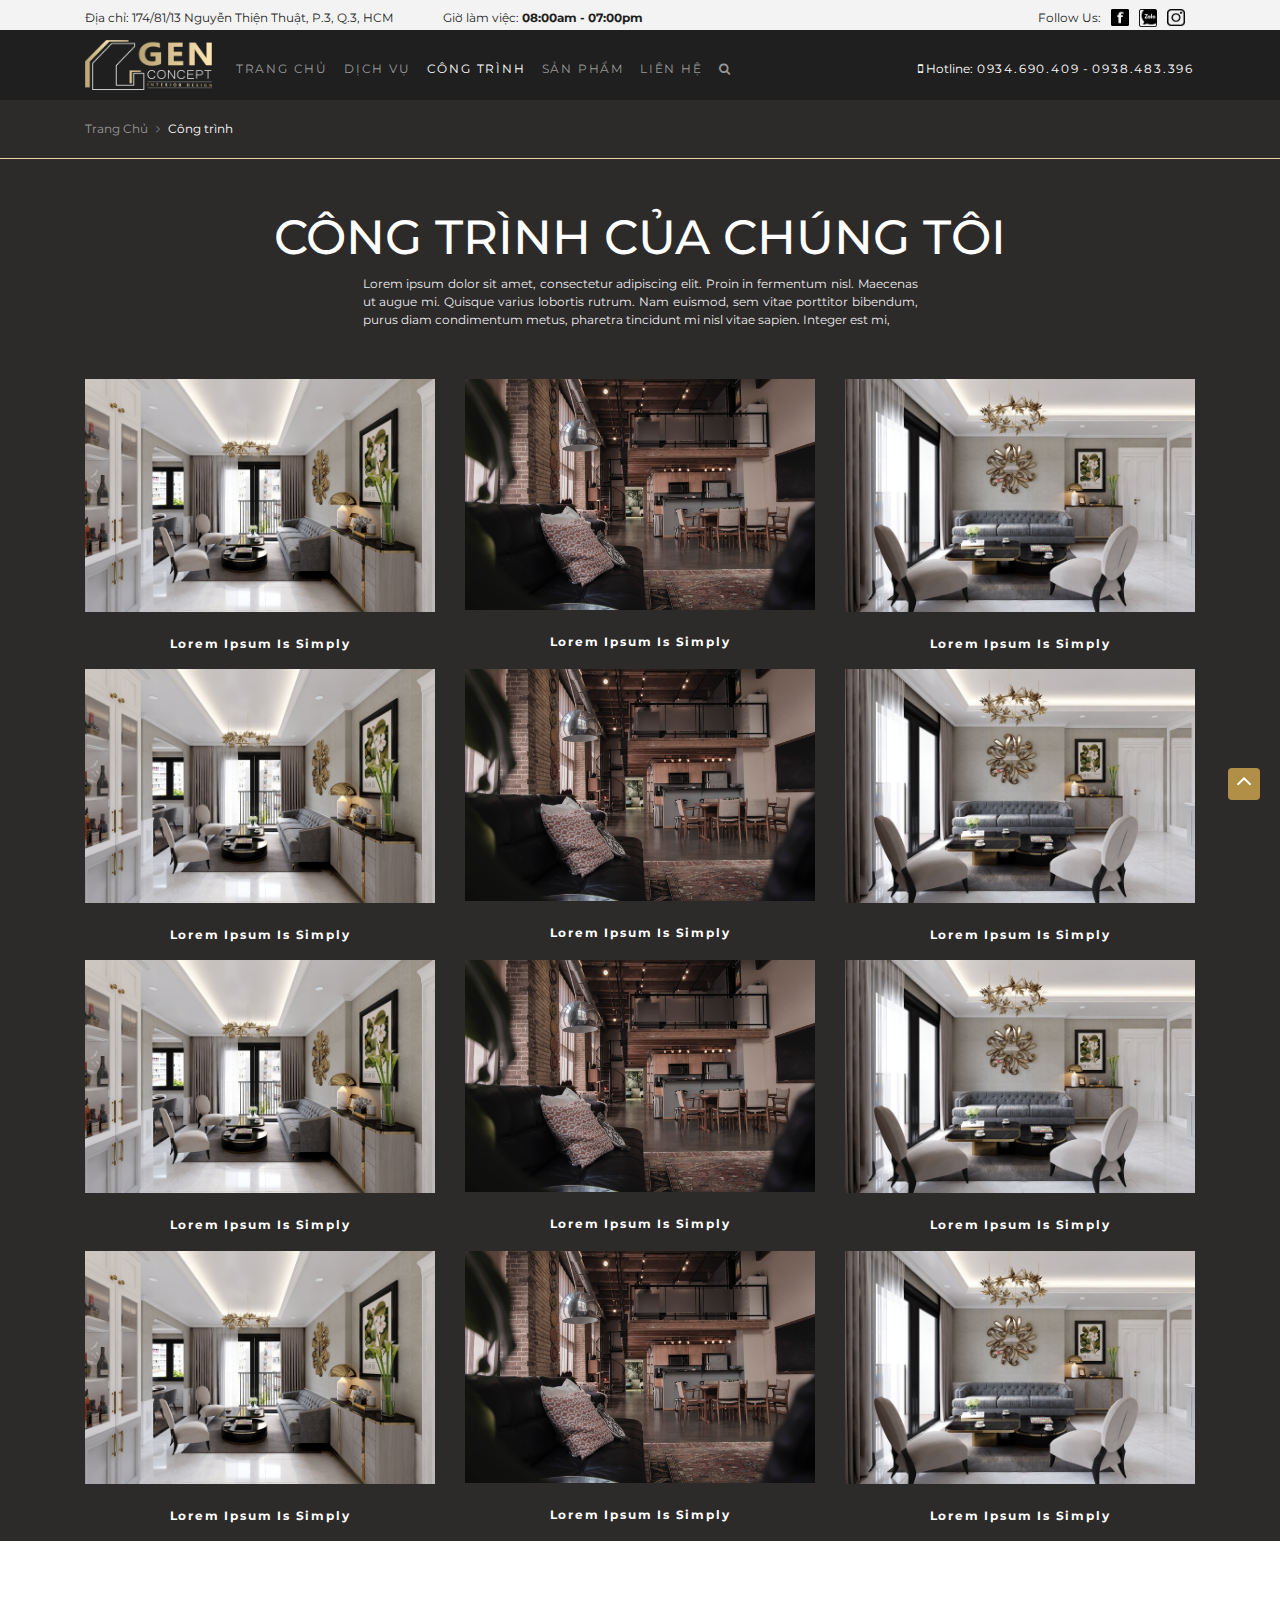
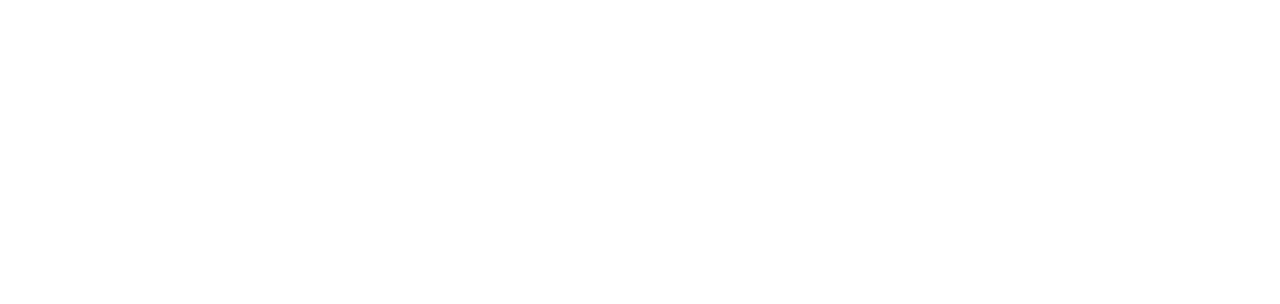
<file: contrustion.html>
<!DOCTYPE html>
<html>
<head>
<meta charset="utf-8">
<meta name="viewport" content="width=device-width, initial-scale=1">
<link rel="stylesheet" href="css/reset.css">
<link rel="stylesheet" href="css/bootstrap.min.css">
<link rel="stylesheet" href="css/menukit.css">
<link rel="stylesheet" href="css/animate.css">
<link rel="stylesheet" href="css/style.css">
<link rel="stylesheet" href="css/font-awesome.min.css">
<link rel="preconnect" href="https://fonts.gstatic.com">
<link href="https://fonts.googleapis.com/css2?family=Montserrat&display=swap" rel="stylesheet">
<link href="https://fonts.googleapis.com/css2?family=Roboto&display=swap" rel="stylesheet">
<link rel="shortcut icon" href="images/glogo-amban.png" />

<meta name="description" content="Gen concept là đơn vị thiết kế và thi công nội thất chuyên nghiệp. Hướng đến không gian nội thất sang trọng và ấm cúng đi kèm giá thành hợp lí nhất. Tự tin đem lại chất lượng sống tốt nhất cho quý khách">
<meta name="author" content="Gen Concept">
<meta name="keywords" content="Gen Concept">
<meta property="og:url" content="http://genconcept.vn/">
<meta property="og:title" content="Gen Concept - Chuyên thiết kế và thi công nội thất cao cấp">
<meta property="og:description" content="Gen concept là đơn vị thiết kế và thi công nội thất chuyên nghiệp. Hướng đến không gian nội thất sang trọng và ấm cúng đi kèm giá thành hợp lí nhất. Tự tin đem lại chất lượng sống tốt nhất cho quý khách">
<meta property="og:type" content="website">
<meta property="og:site_name" content="Gen Concept - Chuyên thiết kế và thi công nội thất cao cấp">
<meta property="og:image" content="https://genconcept.vn/images/glogo-amban.png">
<title>Công Trình | Gen Concept - Chuyên thiết kế và thi công nội thất cao cấp</title>
</head>
<body>
	<a href="#" class="scrollToTop" style="display: inline;"><i class="fa fa-angle-up" style="color:#fff !important;"></i></a>
	<!-- Navbar top start -->
	<nav class="navbar navbar-expand-sm grey-bg">
		<div class="container top-nav h-30 wow slideInLeft" data-wow-delay="0.1s" data-wow-duration="2s">
        	<ul class="navbar-nav">
	            <li class="nav-item">
	               <p class="top-p">Địa chỉ: 174/81/13 Nguyễn Thiện Thuật, P.3, Q.3, HCM</p>
	            </li>
	            <li class="nav-item lg-hidden">
	               <p class="top-p">Giờ làm việc: <b>08:00am - 07:00pm</b></p>
	            </li>
         	</ul>
         	<ul class="navbar-nav sm-hidden">
	            <li class="nav-item">
	               <p class="top-p-follow">Follow Us:</p>
	            </li>
	            <li class="nav-item li-follow">
	             	<a href="" class="top-social">
	             		<img src="images/facebook.png" class="top-img">
	             	</a>
	            </li>
	            <li class="nav-item li-follow">
	             	<a href=""><img src="images/zalo.png" class="top-img"></a>
	            </li>
	            <li class="nav-item li-follow">
	             	<a href=""><img src="images/instagram.png" class="top-img"></a>
	            </li>
         	</ul>
		</div>
	</nav>
	<!-- Navbar top end -->

	<!-- Main Menu start -->
	<nav class="navbar navbar-hover navbar-expand-lg justify-content-center black-bg sticky-top">
		<div class="container h-70 wow slideInRight" data-wow-delay="0.1s" data-wow-duration="2s">
			<a class="navbar-brand" href="index.html"><img src="images/menu-logo.png"></a>
			<a class="navbar-toggler" style="color: #FFF" href="#" data-trigger="#main_nav">
    			<i class="fa fa-bars" aria-hidden="true"></i>
  			</a>
  			<div class="navbar-collapse" id="main_nav">
				<div class="offcanvas-header mt-3">  
					<button class="btn btn-outline-light btn-close float-right"><i class="fa fa-times" aria-hidden="true"></i></button>
					<a href="index.html"><img src="images/menu-logo.png" style="width: 50%; margin-bottom: 20px"></a>
					<form class="form-inline">
						<input class="form-control mr-sm-2 mr-auto" style="width: 80%" type="search" placeholder="Search" aria-label="Search">
						<button class="btn btn-outline-success my-2 my-sm-0 ml-auto" type="submit"><i style="color: #FFF" class="fa fa-search" aria-hidden="true"></i></button>
					</form>
				</div>

				<ul class="navbar-nav">
					<li class="nav-item">
						<a class="nav-link menu-a" href="index.html">Trang Chủ</a>
					</li>
					<li class="nav-item">
						<a class="nav-link menu-a" href="service.html">Dịch Vụ</a>
					</li>
					<li class="nav-item menu-active">
						<a class="nav-link menu-a" href="contrustion.html">Công Trình</a>
					</li>
					<li class="nav-item">
						<a class="nav-link menu-a" href="product.html">Sản Phẩm</a>
					</li>
					<li class="nav-item">
						<a class="nav-link menu-a" href="contact.html">Liên Hệ</a>
					</li>
					<li class="nav-item sm-hidden">
						<a class="nav-link menu-a" href="#"><i class="fa fa-search" aria-hidden="true"></i></a>
					</li>
				</ul>
				<ul class="navbar-nav ml-auto">
					<li class="nav-item menu-hotline">
						<i class="fa fa-mobile" aria-hidden="true"></i> Hotline: <a class="menu-a"  href="tel:+84934690409">0934.690.409</a> - <a class="menu-a" href="tel:+84938483396">0938.483.396</a>
					</li>
				</ul>
  			</div> 
		</div>
	</nav>
	<nav class="navbar navbar-hover navbar-expand-sm justify-content-center brown-bg bottom-border-yellow pt-20 pb-20">
		<div class="container wow fadeIn" data-wow-delay="0.1s" data-wow-duration="4s" data-wow-offset="200">
			<nav aria-label="breadcrumb brown-bg">
  				<ol class="breadcrumb brown-bg">
				    <li class="breadcrumb-item"><a href="index.html">Trang chủ</a></li>
				    <li class="breadcrumb-item active" aria-current="page">Công trình</li>
  				</ol>
			</nav>
		</div>
	</nav>
	<section class="container-fulid brown-bg">
		<!-- Service Start -->
		<div class="container wow fadeIn" data-wow-delay="0.1s" data-wow-duration="4s" data-wow-offset="200">
			<div class="row pt-50">
				<div class="col-12 text-center">
					<b><h1>CÔNG TRÌNH CỦA CHÚNG TÔI</h1></b>
					<p class="mb-50 service-p">Lorem ipsum dolor sit amet, consectetur adipiscing elit. Proin in fermentum nisl. Maecenas ut augue mi. Quisque varius lobortis rutrum. Nam euismod, sem vitae porttitor bibendum, purus diam condimentum metus, pharetra tincidunt mi nisl vitae sapien. Integer est mi, </p>
				</div>
			</div>
			<div class="row">
				<div class="col-md-4 col-sm-12 text-center">
					<img src="images/banner/01.jpg" width="100%">
					<h3 class="mt-10 mb-10"><b><a class="product-a menu-a" href="detail.html">Lorem Ipsum is simply</a></b></h3>
					
				</div>
				<div class="col-md-4 col-sm-12 text-center">
					<img src="images/banner/02.jpg" width="100%">
					<h3 class="mt-10 mb-10"><b><a class="product-a menu-a" href="detail.html">Lorem Ipsum is simply</a></b></h3>
					
				</div>
				<div class="col-md-4 col-sm-12 text-center">
					<img src="images/banner/03.jpg" width="100%">
					<h3 class="mt-10 mb-10"><b><a class="product-a menu-a" href="detail.html">Lorem Ipsum is simply</a></b></h3>
					
				</div>
				<div class="col-md-4 col-sm-12 text-center">
					<img src="images/banner/01.jpg" width="100%">
					<h3 class="mt-10 mb-10"><b><a class="product-a menu-a" href="detail.html">Lorem Ipsum is simply</a></b></h3>
					
				</div>
				<div class="col-md-4 col-sm-12 text-center">
					<img src="images/banner/02.jpg" width="100%">
					<h3 class="mt-10 mb-10"><b><a class="product-a menu-a" href="detail.html">Lorem Ipsum is simply</a></b></h3>
					
				</div>
				<div class="col-md-4 col-sm-12 text-center">
					<img src="images/banner/03.jpg" width="100%">
					<h3 class="mt-10 mb-10"><b><a class="product-a menu-a" href="detail.html">Lorem Ipsum is simply</a></b></h3>
					
				</div>
				<div class="col-md-4 col-sm-12 text-center">
					<img src="images/banner/01.jpg" width="100%">
					<h3 class="mt-10 mb-10"><b><a class="product-a menu-a" href="detail.html">Lorem Ipsum is simply</a></b></h3>
					
				</div>
				<div class="col-md-4 col-sm-12 text-center">
					<img src="images/banner/02.jpg" width="100%">
					<h3 class="mt-10 mb-10"><b><a class="product-a menu-a" href="detail.html">Lorem Ipsum is simply</a></b></h3>
					
				</div>
				<div class="col-md-4 col-sm-12 text-center">
					<img src="images/banner/03.jpg" width="100%">
					<h3 class="mt-10 mb-10"><b><a class="product-a menu-a" href="detail.html">Lorem Ipsum is simply</a></b></h3>
					
				</div>
				<div class="col-md-4 col-sm-12 text-center">
					<img src="images/banner/01.jpg" width="100%">
					<h3 class="mt-10 mb-10"><b><a class="product-a menu-a" href="detail.html">Lorem Ipsum is simply</a></b></h3>
					
				</div>
				<div class="col-md-4 col-sm-12 text-center">
					<img src="images/banner/02.jpg" width="100%">
					<h3 class="mt-10 mb-10"><b><a class="product-a menu-a" href="detail.html">Lorem Ipsum is simply</a></b></h3>
					
				</div>
				<div class="col-md-4 col-sm-12 text-center">
					<img src="images/banner/03.jpg" width="100%">
					<h3 class="mt-10 mb-10"><b><a class="product-a menu-a" href="detail.html">Lorem Ipsum is simply</a></b></h3>
					
				</div>
			</div>
			<!-- <div class="row pt-50 pb-50 mb-20 d-block">
				<div class="col-12 text-center">
					<div class="main-project">
						<b><h3><a class="menu-a" href="#">Tổng hợp công trình của chúng tôi</a></h3></b>
					</div>
				</div>
			</div> -->
		</div>
		<!-- Service End -->
	</section>
	<!-- Main Menu end -->
	<footer class="grey-bg wow fadeIn" data-wow-delay="0.1s" data-wow-duration="4s" data-wow-offset="200">
		<div class="container pt-50 pb-30 bottom-border-black">
			<div class="row">
				<div class="col-md-3">
					<img src="images/logo-bot.png" style="width: 100%">
				</div>
				<div class="col-md-4">
					<h3 class="footer-h3 mt-30">SÀI GON - VIỆT NAM</h3>
					<p class="footer-p">Hotline: <a class="footer-a"  href="tel:+84934690409">0934.690.409</a> - <a class="footer-a" href="tel:+84938483396">0938.483.396</a></p>
					<p class="footer-p">Địa Chỉ: 174/81/13 Nguyễn Thiện Thuật, P.3, Q.3, HCM</p>
				</div>
				<div class="col-md-5 p-0">
					<nav class="navbar navbar-hover navbar-expand-lg justify-content-center mt-10">
						<ul class="navbar-nav">
							<li class="nav-item">
								<a class="nav-link footer-a" href="index.html">Giới Thiệu</a>
							</li>
							<li class="nav-item">
								<a class="nav-link footer-a" href="service.html">Dịch Vụ</a>
							</li>
							<li class="nav-item">
								<a class="nav-link footer-a" href="product.html">Sản Phẩm</a>
							</li>
							<li class="nav-item">
								<a class="nav-link footer-a" href="blog.html">Bài Viết</a>
							</li>
							<li class="nav-item">
								<a class="nav-link footer-a" href="contact.html">Liên Hệ</a>
							</li>
						</ul>
					</nav>
				</div>
			</div>
		</div>
		<div class="container pt-30 pb-30">
			<nav class="navbar navbar-expand-sm grey-bg">
			<div class="container top-nav h-30">
	        	<ul class="navbar-nav">
		            <li class="nav-item">
		               <p class="top-p"><b>Copyright © 2021 Gen Studio. All Rights</b></p>
		            </li>
	         	</ul>
	         	<ul class="navbar-nav sm-hidden">
		            <li class="nav-item">
		               <p class="top-p-follow">Follow Us:</p>
		            </li>
		            <li class="nav-item li-follow">
		             	<a href="" class="top-social">
		             		<img src="images/facebook.png" class="top-img">
		             	</a>
		            </li>
		            <li class="nav-item li-follow">
		             	<a href=""><img src="images/zalo.png" class="top-img"></a>
		            </li>
		            <li class="nav-item li-follow">
		             	<a href=""><img src="images/instagram.png" class="top-img"></a>
		            </li>
	         	</ul>
			</div>
		</nav>
		</div>
	</footer>
	<!-- Footer end -->
<script type="text/javascript" src="js/jquery-3.5.1.min.js"></script>
<script type="text/javascript" src="js/bootstrap.bundle.min.js"></script>
<script type="text/javascript" src="js/wow.js"></script>
<script>
	wow = new WOW({
        animateClass: 'animated',
        mobile:   true,       // default
        live:     true        // default
  	});
	wow.init();
</script>
<script type="text/javascript">
	$(document).ready(function(){
		var src = "";
		$(".top-img").mouseenter(function(){
			src = $(this).attr('src');    
			var image = src.split("/")[1];
			var name = image.split(".")[0];
			name = name+"-hover."+image.split(".")[1];
			var new_src = src.split("/")[0]+"/"+name;
			console.log(new_src); 
			$(this).attr('src',new_src);
		})
		$(".top-img").mouseleave(function(){
			$(this).attr('src', src);
		})

		if ($(window).width() < 992) {
			///////////////////////the Responsive Menu on Menu Item Click////////
			$('.sub-item').append('<i class="fa fa-sort-desc" aria-hidden="true"></i>');
			$('.contact').append(' <i class="fa fa-map-marker" aria-hidden="true"></i>');
			$(".nav-link").removeClass("active");
			$(".bo-cong-thuong").css({"text-align":"left"});

			$("[data-trigger]").on("click", function(e){
			    e.preventDefault();
			    e.stopPropagation();
			    var offcanvas_id =  $(this).attr('data-trigger');
			    $(offcanvas_id).toggleClass("show");
			    $('body').toggleClass("offcanvas-active");
			    $(".screen-overlay").toggleClass("show");
			});

			$(".btn-close").click(function(e){
		        $(".navbar-collapse").removeClass("show");
		        $("body").removeClass("offcanvas-active");
		    }); 
		}
	})
</script>
</body>
</file>
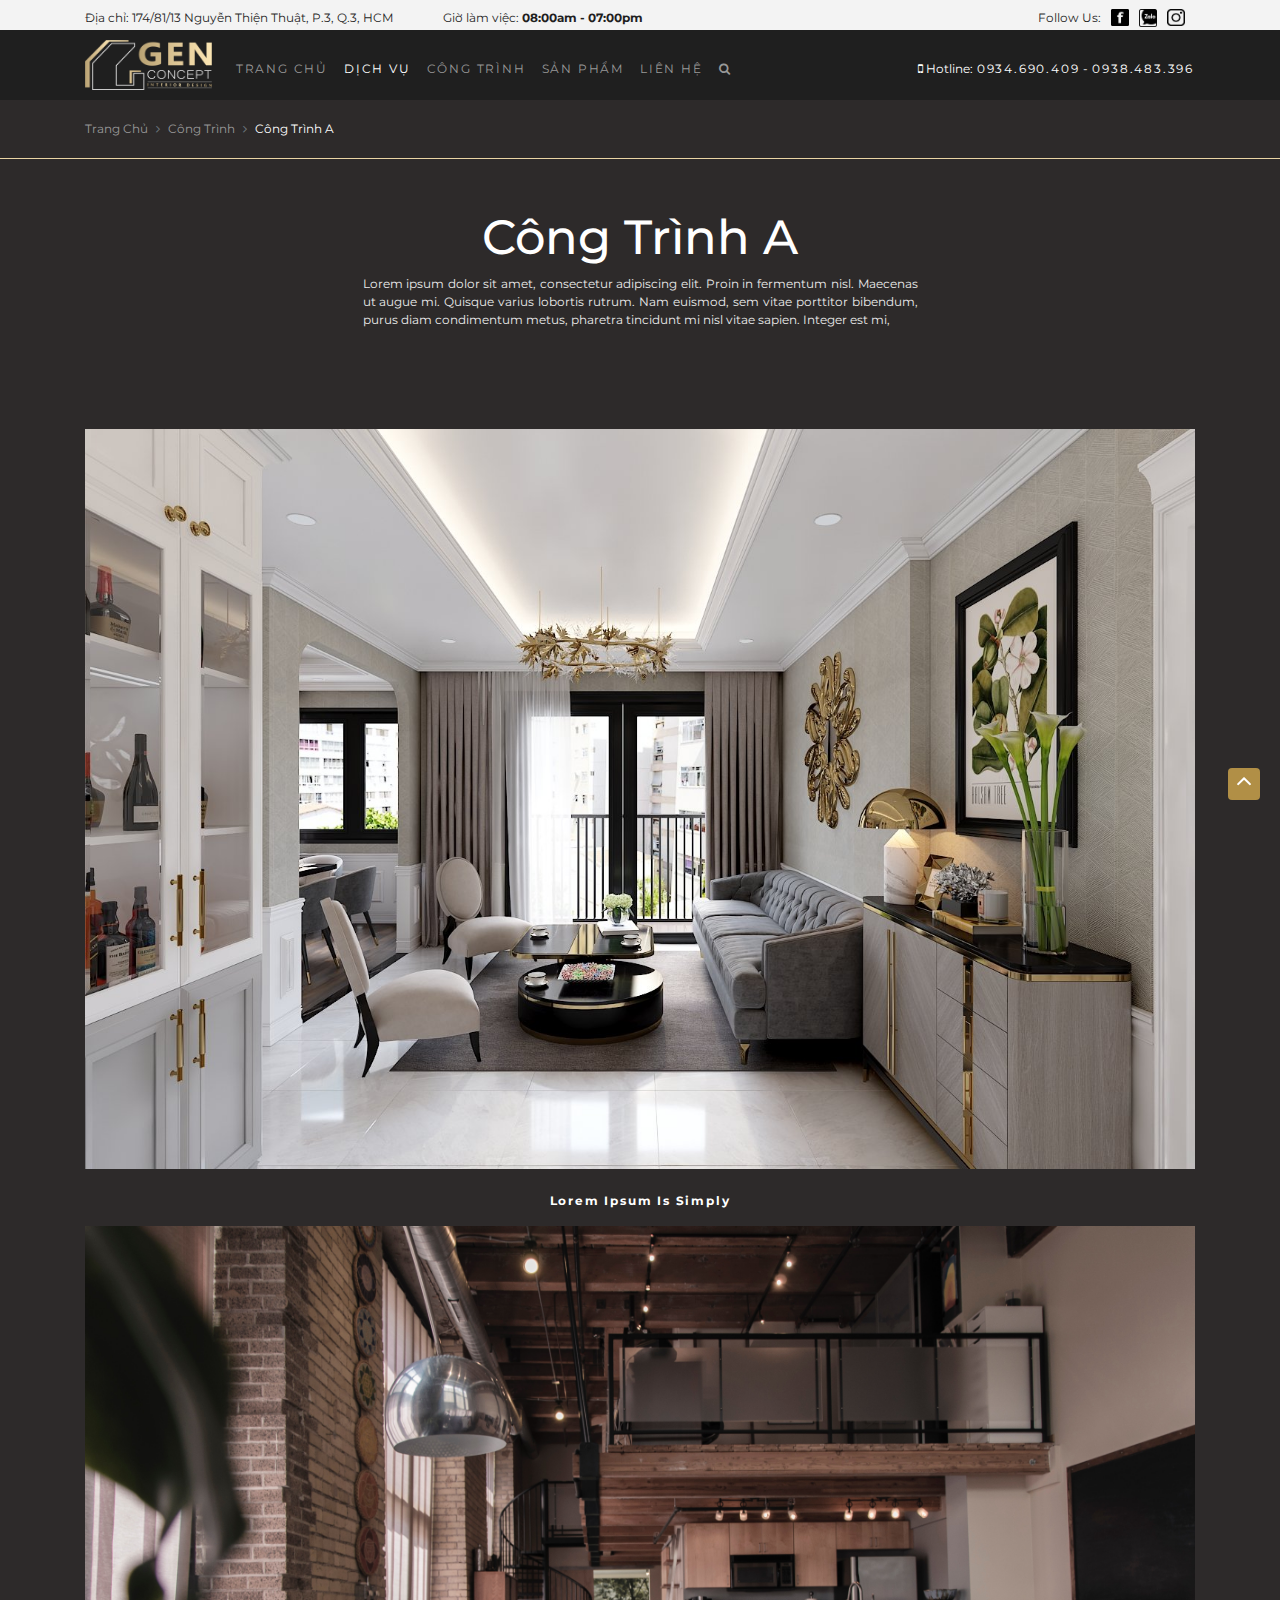
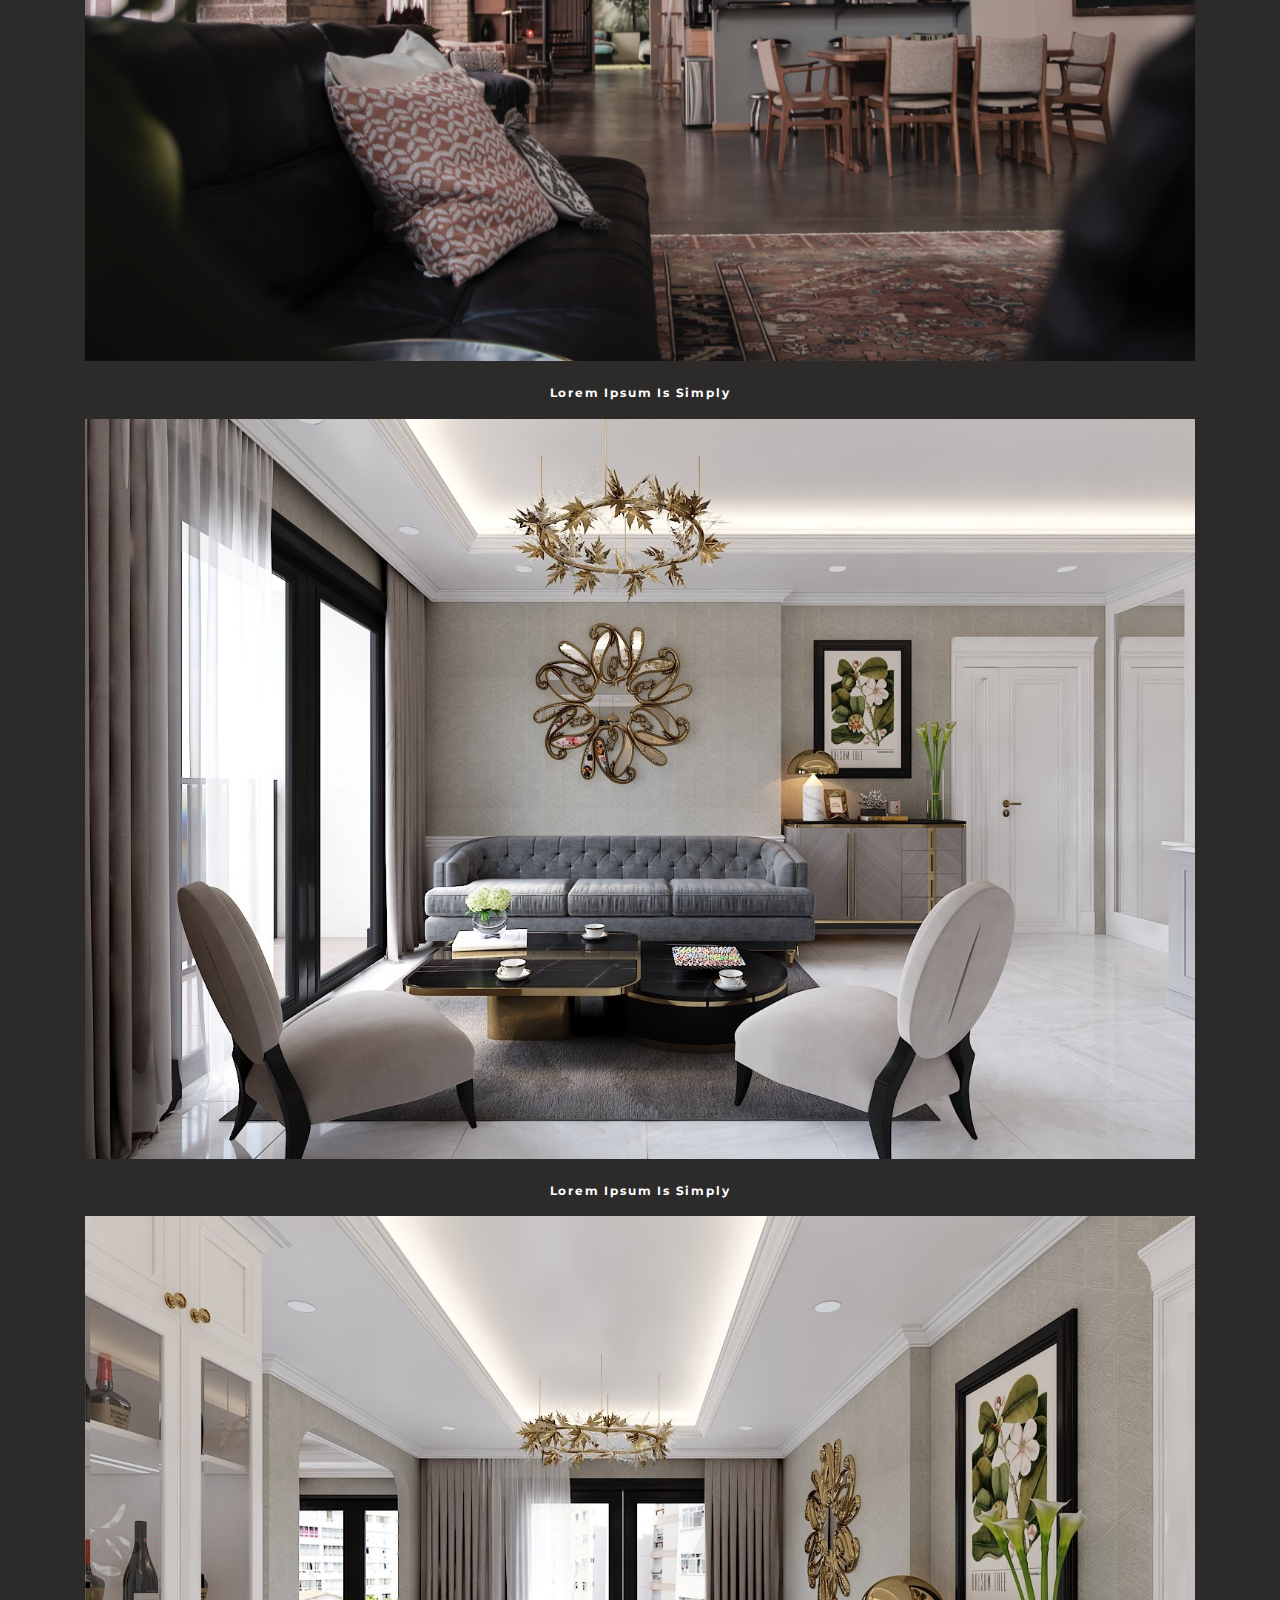
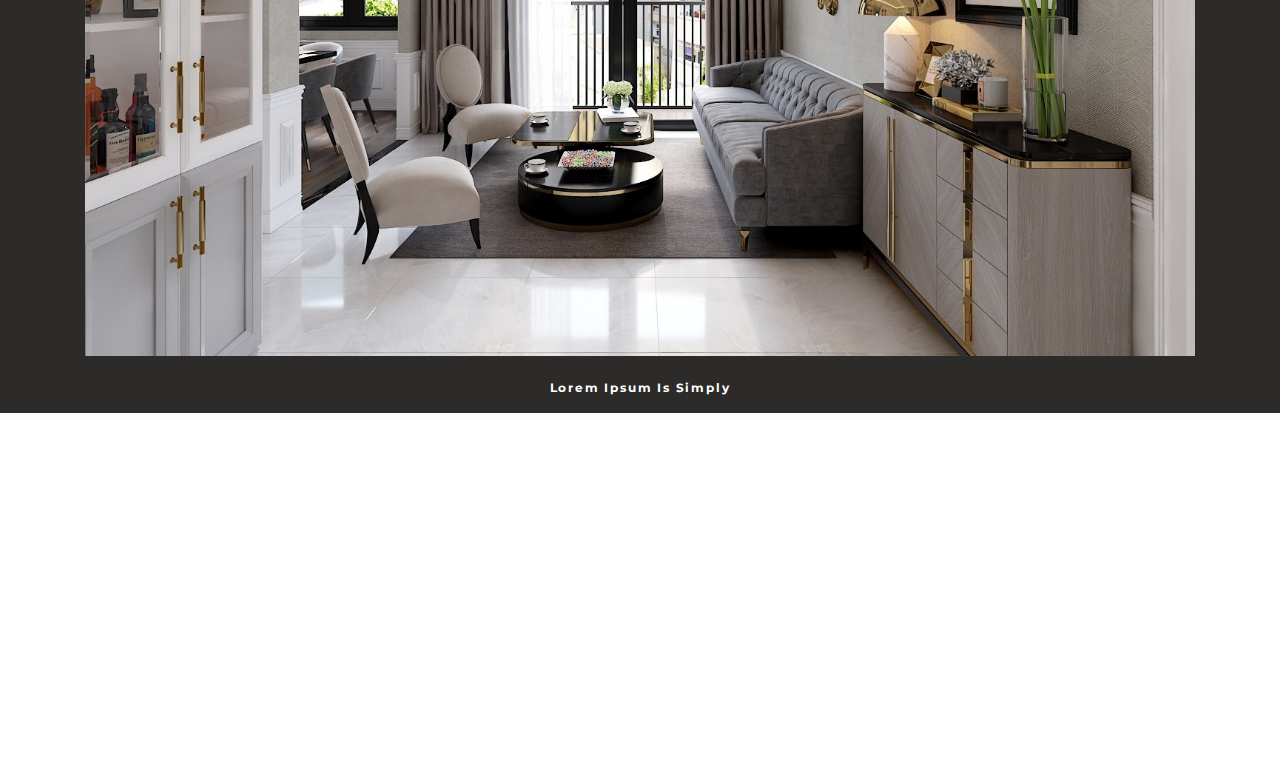
<file: detail.html>
<!DOCTYPE html>
<html>
<head>
<meta charset="utf-8">
<meta name="viewport" content="width=device-width, initial-scale=1">
<link rel="stylesheet" href="css/reset.css">
<link rel="stylesheet" href="css/bootstrap.min.css">
<link rel="stylesheet" href="css/menukit.css">
<link rel="stylesheet" href="css/animate.css">
<link rel="stylesheet" href="css/style.css">
<link rel="stylesheet" href="css/font-awesome.min.css">
<link rel="preconnect" href="https://fonts.gstatic.com">
<link href="https://fonts.googleapis.com/css2?family=Montserrat&display=swap" rel="stylesheet">
<link href="https://fonts.googleapis.com/css2?family=Roboto&display=swap" rel="stylesheet">
<link rel="shortcut icon" href="images/glogo-amban.png" />

<meta name="description" content="Gen concept là đơn vị thiết kế và thi công nội thất chuyên nghiệp. Hướng đến không gian nội thất sang trọng và ấm cúng đi kèm giá thành hợp lí nhất. Tự tin đem lại chất lượng sống tốt nhất cho quý khách">
<meta name="author" content="Gen Concept">
<meta name="keywords" content="Gen Concept">
<meta property="og:url" content="http://genconcept.vn/">
<meta property="og:title" content="Gen Concept - Chuyên thiết kế và thi công nội thất cao cấp">
<meta property="og:description" content="Gen concept là đơn vị thiết kế và thi công nội thất chuyên nghiệp. Hướng đến không gian nội thất sang trọng và ấm cúng đi kèm giá thành hợp lí nhất. Tự tin đem lại chất lượng sống tốt nhất cho quý khách">
<meta property="og:type" content="website">
<meta property="og:site_name" content="Gen Concept - Chuyên thiết kế và thi công nội thất cao cấp">
<meta property="og:image" content="https://genconcept.vn/images/glogo-amban.png">
<title>Công Trình A | Gen Concept - Chuyên thiết kế và thi công nội thất cao cấp</title>
</head>
<body>
	<a href="#" class="scrollToTop" style="display: inline;"><i class="fa fa-angle-up" style="color:#fff !important;"></i></a>
	<!-- Navbar top start -->
	<nav class="navbar navbar-expand-sm grey-bg">
		<div class="container top-nav h-30 wow slideInLeft" data-wow-delay="0.1s" data-wow-duration="2s">
        	<ul class="navbar-nav">
	            <li class="nav-item">
	               <p class="top-p">Địa chỉ: 174/81/13 Nguyễn Thiện Thuật, P.3, Q.3, HCM</p>
	            </li>
	            <li class="nav-item lg-hidden">
	               <p class="top-p">Giờ làm việc: <b>08:00am - 07:00pm</b></p>
	            </li>
         	</ul>
         	<ul class="navbar-nav sm-hidden">
	            <li class="nav-item">
	               <p class="top-p-follow">Follow Us:</p>
	            </li>
	            <li class="nav-item li-follow">
	             	<a href="" class="top-social">
	             		<img src="images/facebook.png" class="top-img">
	             	</a>
	            </li>
	            <li class="nav-item li-follow">
	             	<a href=""><img src="images/zalo.png" class="top-img"></a>
	            </li>
	            <li class="nav-item li-follow">
	             	<a href=""><img src="images/instagram.png" class="top-img"></a>
	            </li>
         	</ul>
		</div>
	</nav>
	<!-- Navbar top end -->

	<!-- Main Menu start -->
	<nav class="navbar navbar-hover navbar-expand-lg justify-content-center black-bg sticky-top">
		<div class="container h-70 wow slideInRight" data-wow-delay="0.1s" data-wow-duration="2s">
			<a class="navbar-brand" href="index.html"><img src="images/menu-logo.png"></a>
			<a class="navbar-toggler" style="color: #FFF" href="#" data-trigger="#main_nav">
    			<i class="fa fa-bars" aria-hidden="true"></i>
  			</a>
  			<div class="navbar-collapse" id="main_nav">
				<div class="offcanvas-header mt-3">  
					<button class="btn btn-outline-light btn-close float-right"><i class="fa fa-times" aria-hidden="true"></i></button>
					<a href="index.html"><img src="images/menu-logo.png" style="width: 50%; margin-bottom: 20px"></a>
					<form class="form-inline">
						<input class="form-control mr-sm-2 mr-auto" style="width: 80%" type="search" placeholder="Search" aria-label="Search">
						<button class="btn btn-outline-success my-2 my-sm-0 ml-auto" type="submit"><i style="color: #FFF" class="fa fa-search" aria-hidden="true"></i></button>
					</form>
				</div>

				<ul class="navbar-nav">
					<li class="nav-item">
						<a class="nav-link menu-a" href="index.html">Trang Chủ</a>
					</li>
					<li class="nav-item menu-active">
						<a class="nav-link menu-a" href="service.html">Dịch Vụ</a>
					</li>
					<li class="nav-item">
						<a class="nav-link menu-a" href="contrustion.html">Công Trình</a>
					</li>
					<li class="nav-item">
						<a class="nav-link menu-a" href="product.html">Sản Phẩm</a>
					</li>
					<li class="nav-item">
						<a class="nav-link menu-a" href="contact.html">Liên Hệ</a>
					</li>
					<li class="nav-item sm-hidden">
						<a class="nav-link menu-a" href="#"><i class="fa fa-search" aria-hidden="true"></i></a>
					</li>
				</ul>
				<ul class="navbar-nav ml-auto">
					<li class="nav-item menu-hotline">
						<i class="fa fa-mobile" aria-hidden="true"></i> Hotline: <a class="menu-a"  href="tel:+84934690409">0934.690.409</a> - <a class="menu-a" href="tel:+84938483396">0938.483.396</a>
					</li>
				</ul>
  			</div> 
		</div>
	</nav>
	<nav class="navbar navbar-hover navbar-expand-sm justify-content-center brown-bg bottom-border-yellow pt-20 pb-20">
		<div class="container wow fadeIn" data-wow-delay="0.1s" data-wow-duration="4s" data-wow-offset="200">
			<nav aria-label="breadcrumb brown-bg">
  				<ol class="breadcrumb brown-bg">
				    <li class="breadcrumb-item"><a href="index.html">Trang chủ</a></li>
				    <li class="breadcrumb-item"><a href="contrustion.html">Công trình</a></li>
				    <li class="breadcrumb-item active" aria-current="page">Công Trình A</li>
  				</ol>
			</nav>
		</div>
	</nav>
	<section class="container-fulid brown-bg">
		<!-- Service Start -->
		<div class="container wow fadeIn" data-wow-delay="0.1s" data-wow-duration="4s" data-wow-offset="200">
			<div class="row pt-50 pb-50">
				<div class="col-12 text-center">
					<b><h1>Công Trình A</h1></b>
					<p class="mb-50 service-p">Lorem ipsum dolor sit amet, consectetur adipiscing elit. Proin in fermentum nisl. Maecenas ut augue mi. Quisque varius lobortis rutrum. Nam euismod, sem vitae porttitor bibendum, purus diam condimentum metus, pharetra tincidunt mi nisl vitae sapien. Integer est mi, </p>
				</div>
			</div>
			<div class="row">
				<div class="col-12 text-center">
					<img src="images/banner/01.jpg" width="100%">
					<h3 class="mt-10 mb-10"><b><a class="product-a menu-a" href="">Lorem Ipsum is simply</a></b></h3>
					
				</div>
				<div class="col-12 text-center">
					<img src="images/banner/02.jpg" width="100%">
					<h3 class="mt-10 mb-10"><b><a class="product-a menu-a" href="">Lorem Ipsum is simply</a></b></h3>
					
				</div>
				<div class="col-12 text-center">
					<img src="images/banner/03.jpg" width="100%">
					<h3 class="mt-10 mb-10"><b><a class="product-a menu-a" href="">Lorem Ipsum is simply</a></b></h3>
					
				</div>
				<div class="col-12 text-center">
					<img src="images/banner/01.jpg" width="100%">
					<h3 class="mt-10 mb-10"><b><a class="product-a menu-a" href="">Lorem Ipsum is simply</a></b></h3>
					
				</div>
			</div>
			<!-- <div class="row pt-50 pb-50 mb-20 d-block">
				<div class="col-12 text-center">
					<div class="main-project">
						<b><h3><a class="menu-a" href="#">Tổng hợp công trình của chúng tôi</a></h3></b>
					</div>
				</div>
			</div> -->
		</div>
		<!-- Service End -->
	</section>
	<!-- Main Menu end -->
	<footer class="grey-bg wow fadeIn" data-wow-delay="0.1s" data-wow-duration="4s" data-wow-offset="200">
		<div class="container pt-50 pb-30 bottom-border-black">
			<div class="row">
				<div class="col-md-3">
					<img src="images/logo-bot.png" style="width: 100%">
				</div>
				<div class="col-md-4">
					<h3 class="footer-h3 mt-30">SÀI GON - VIỆT NAM</h3>
					<p class="footer-p">Hotline: <a class="footer-a"  href="tel:+84934690409">0934.690.409</a> - <a class="footer-a" href="tel:+84938483396">0938.483.396</a></p>
					<p class="footer-p">Địa Chỉ: 174/81/13 Nguyễn Thiện Thuật, P.3, Q.3, HCM</p>
				</div>
				<div class="col-md-5 p-0">
					<nav class="navbar navbar-hover navbar-expand-lg justify-content-center mt-10">
						<ul class="navbar-nav">
							<li class="nav-item">
								<a class="nav-link footer-a" href="index.html">Giới Thiệu</a>
							</li>
							<li class="nav-item">
								<a class="nav-link footer-a" href="service.html">Dịch Vụ</a>
							</li>
							<li class="nav-item">
								<a class="nav-link footer-a" href="product.html">Sản Phẩm</a>
							</li>
							<li class="nav-item">
								<a class="nav-link footer-a" href="blog.html">Bài Viết</a>
							</li>
							<li class="nav-item">
								<a class="nav-link footer-a" href="contact.html">Liên Hệ</a>
							</li>
						</ul>
					</nav>
				</div>
			</div>
		</div>
		<div class="container pt-30 pb-30">
			<nav class="navbar navbar-expand-sm grey-bg">
			<div class="container top-nav h-30">
	        	<ul class="navbar-nav">
		            <li class="nav-item">
		               <p class="top-p"><b>Copyright © 2021 Gen Studio. All Rights</b></p>
		            </li>
	         	</ul>
	         	<ul class="navbar-nav sm-hidden">
		            <li class="nav-item">
		               <p class="top-p-follow">Follow Us:</p>
		            </li>
		            <li class="nav-item li-follow">
		             	<a href="" class="top-social">
		             		<img src="images/facebook.png" class="top-img">
		             	</a>
		            </li>
		            <li class="nav-item li-follow">
		             	<a href=""><img src="images/zalo.png" class="top-img"></a>
		            </li>
		            <li class="nav-item li-follow">
		             	<a href=""><img src="images/instagram.png" class="top-img"></a>
		            </li>
	         	</ul>
			</div>
		</nav>
		</div>
	</footer>
	<!-- Footer end -->
<script type="text/javascript" src="js/jquery-3.5.1.min.js"></script>
<script type="text/javascript" src="js/bootstrap.bundle.min.js"></script>
<script type="text/javascript" src="js/wow.js"></script>
<script>
	wow = new WOW({
        animateClass: 'animated',
        mobile:   true,       // default
        live:     true        // default
  	});
	wow.init();
</script>
<script type="text/javascript">
	$(document).ready(function(){
		var src = "";
		$(".top-img").mouseenter(function(){
			src = $(this).attr('src');    
			var image = src.split("/")[1];
			var name = image.split(".")[0];
			name = name+"-hover."+image.split(".")[1];
			var new_src = src.split("/")[0]+"/"+name;
			console.log(new_src); 
			$(this).attr('src',new_src);
		})
		$(".top-img").mouseleave(function(){
			$(this).attr('src', src);
		})

		if ($(window).width() < 992) {
			///////////////////////the Responsive Menu on Menu Item Click////////
			$('.sub-item').append('<i class="fa fa-sort-desc" aria-hidden="true"></i>');
			$('.contact').append(' <i class="fa fa-map-marker" aria-hidden="true"></i>');
			$(".nav-link").removeClass("active");
			$(".bo-cong-thuong").css({"text-align":"left"});

			$("[data-trigger]").on("click", function(e){
			    e.preventDefault();
			    e.stopPropagation();
			    var offcanvas_id =  $(this).attr('data-trigger');
			    $(offcanvas_id).toggleClass("show");
			    $('body').toggleClass("offcanvas-active");
			    $(".screen-overlay").toggleClass("show");
			});

			$(".btn-close").click(function(e){
		        $(".navbar-collapse").removeClass("show");
		        $("body").removeClass("offcanvas-active");
		    }); 
		}
	})
</script>
</body>
</file>
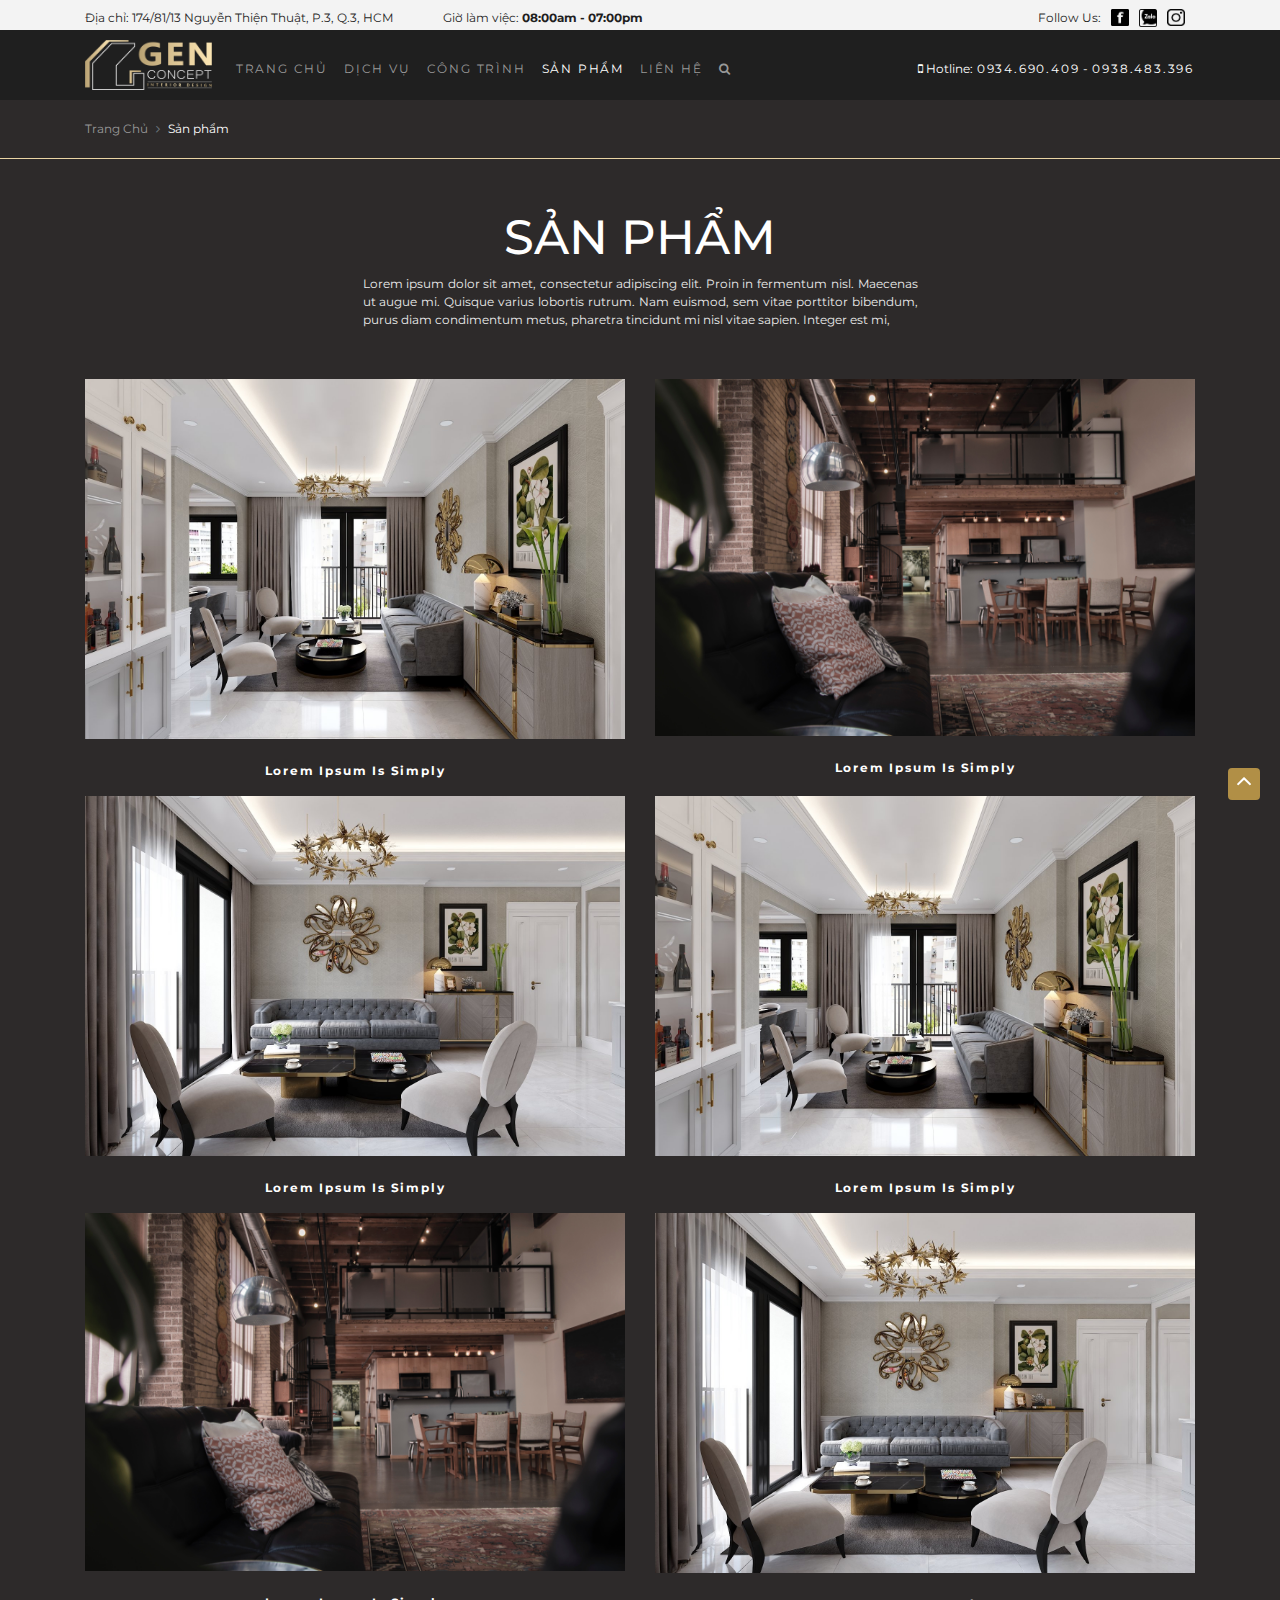
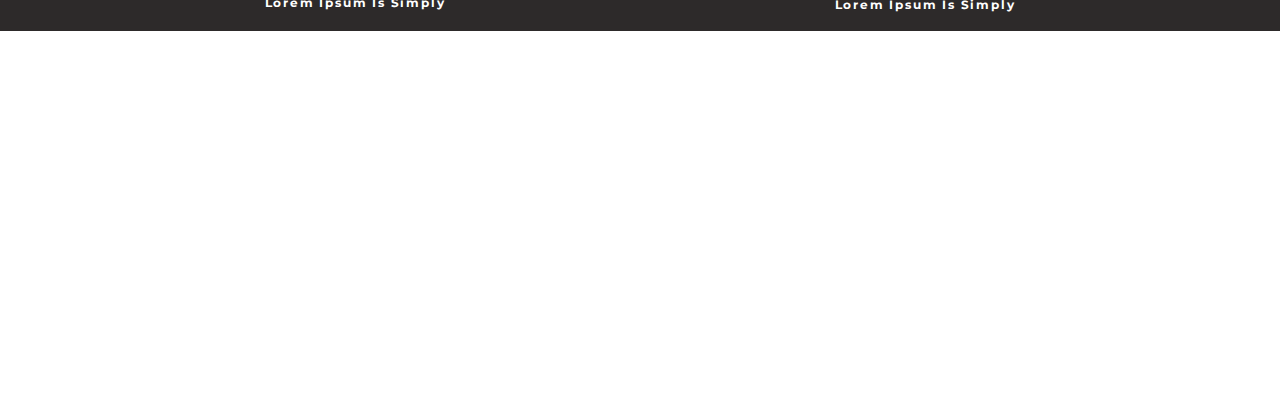
<file: product.html>
<!DOCTYPE html>
<html>
<head>
<meta charset="utf-8">
<meta name="viewport" content="width=device-width, initial-scale=1">
<link rel="stylesheet" href="css/reset.css">
<link rel="stylesheet" href="css/bootstrap.min.css">
<link rel="stylesheet" href="css/menukit.css">
<link rel="stylesheet" href="css/animate.css">
<link rel="stylesheet" href="css/style.css">
<link rel="stylesheet" href="css/font-awesome.min.css">
<link rel="preconnect" href="https://fonts.gstatic.com">
<link href="https://fonts.googleapis.com/css2?family=Montserrat&display=swap" rel="stylesheet">
<link href="https://fonts.googleapis.com/css2?family=Roboto&display=swap" rel="stylesheet">
<link rel="shortcut icon" href="images/glogo-amban.png" />

<meta name="description" content="Gen concept là đơn vị thiết kế và thi công nội thất chuyên nghiệp. Hướng đến không gian nội thất sang trọng và ấm cúng đi kèm giá thành hợp lí nhất. Tự tin đem lại chất lượng sống tốt nhất cho quý khách">
<meta name="author" content="Gen Concept">
<meta name="keywords" content="Gen Concept">
<meta property="og:url" content="http://genconcept.vn/">
<meta property="og:title" content="Gen Concept - Chuyên thiết kế và thi công nội thất cao cấp">
<meta property="og:description" content="Gen concept là đơn vị thiết kế và thi công nội thất chuyên nghiệp. Hướng đến không gian nội thất sang trọng và ấm cúng đi kèm giá thành hợp lí nhất. Tự tin đem lại chất lượng sống tốt nhất cho quý khách">
<meta property="og:type" content="website">
<meta property="og:site_name" content="Gen Concept - Chuyên thiết kế và thi công nội thất cao cấp">
<meta property="og:image" content="https://genconcept.vn/images/glogo-amban.png">
<title>Sản Phẩm | Gen Concept - Chuyên thiết kế và thi công nội thất cao cấp</title>
</head>
<body>
	<a href="#" class="scrollToTop" style="display: inline;"><i class="fa fa-angle-up" style="color:#fff !important;"></i></a>
	<!-- Navbar top start -->
	<nav class="navbar navbar-expand-sm grey-bg">
		<div class="container top-nav h-30 wow slideInLeft" data-wow-delay="0.1s" data-wow-duration="2s">
        	<ul class="navbar-nav">
	            <li class="nav-item">
	               <p class="top-p">Địa chỉ: 174/81/13 Nguyễn Thiện Thuật, P.3, Q.3, HCM</p>
	            </li>
	            <li class="nav-item lg-hidden">
	               <p class="top-p">Giờ làm việc: <b>08:00am - 07:00pm</b></p>
	            </li>
         	</ul>
         	<ul class="navbar-nav sm-hidden">
	            <li class="nav-item">
	               <p class="top-p-follow">Follow Us:</p>
	            </li>
	            <li class="nav-item li-follow">
	             	<a href="" class="top-social">
	             		<img src="images/facebook.png" class="top-img">
	             	</a>
	            </li>
	            <li class="nav-item li-follow">
	             	<a href=""><img src="images/zalo.png" class="top-img"></a>
	            </li>
	            <li class="nav-item li-follow">
	             	<a href=""><img src="images/instagram.png" class="top-img"></a>
	            </li>
         	</ul>
		</div>
	</nav>
	<!-- Navbar top end -->

	<!-- Main Menu start -->
	<nav class="navbar navbar-hover navbar-expand-lg justify-content-center black-bg sticky-top">
		<div class="container h-70 wow slideInRight" data-wow-delay="0.1s" data-wow-duration="2s">
			<a class="navbar-brand" href="index.html"><img src="images/menu-logo.png"></a>
			<a class="navbar-toggler" style="color: #FFF" href="#" data-trigger="#main_nav">
    			<i class="fa fa-bars" aria-hidden="true"></i>
  			</a>
  			<div class="navbar-collapse" id="main_nav">
				<div class="offcanvas-header mt-3">  
					<button class="btn btn-outline-light btn-close float-right"><i class="fa fa-times" aria-hidden="true"></i></button>
					<a href="index.html"><img src="images/menu-logo.png" style="width: 50%; margin-bottom: 20px"></a>
					<form class="form-inline">
						<input class="form-control mr-sm-2 mr-auto" style="width: 80%" type="search" placeholder="Search" aria-label="Search">
						<button class="btn btn-outline-success my-2 my-sm-0 ml-auto" type="submit"><i style="color: #FFF" class="fa fa-search" aria-hidden="true"></i></button>
					</form>
				</div>

				<ul class="navbar-nav">
					<li class="nav-item">
						<a class="nav-link menu-a" href="index.html">Trang Chủ</a>
					</li>
					<li class="nav-item">
						<a class="nav-link menu-a" href="service.html">Dịch Vụ</a>
					</li>
					<li class="nav-item">
						<a class="nav-link menu-a" href="contrustion.html">Công Trình</a>
					</li>
					<li class="nav-item menu-active">
						<a class="nav-link menu-a" href="product.html">Sản Phẩm</a>
					</li>
					<li class="nav-item">
						<a class="nav-link menu-a" href="contact.html">Liên Hệ</a>
					</li>
					<li class="nav-item sm-hidden">
						<a class="nav-link menu-a" href="#"><i class="fa fa-search" aria-hidden="true"></i></a>
					</li>
				</ul>
				<ul class="navbar-nav ml-auto">
					<li class="nav-item menu-hotline">
						<i class="fa fa-mobile" aria-hidden="true"></i> Hotline: <a class="menu-a"  href="tel:+84934690409">0934.690.409</a> - <a class="menu-a" href="tel:+84938483396">0938.483.396</a>
					</li>
				</ul>
  			</div> 
		</div>
	</nav>
	<nav class="navbar navbar-hover navbar-expand-sm justify-content-center brown-bg bottom-border-yellow pt-20 pb-20">
		<div class="container wow fadeIn" data-wow-delay="0.1s" data-wow-duration="4s" data-wow-offset="200">
			<nav aria-label="breadcrumb brown-bg">
  				<ol class="breadcrumb brown-bg">
				    <li class="breadcrumb-item"><a href="index.html">Trang chủ</a></li>
				    <li class="breadcrumb-item active" aria-current="page">Sản phẩm</li>
  				</ol>
			</nav>
		</div>
	</nav>
	<section class="container-fulid brown-bg">
		<!-- Service Start -->
		<div class="container wow fadeIn" data-wow-delay="0.1s" data-wow-duration="4s" data-wow-offset="200">
			<div class="row pt-50">
				<div class="col-12 text-center">
					<b><h1>SẢN PHẨM</h1></b>
					<p class="mb-50 service-p">Lorem ipsum dolor sit amet, consectetur adipiscing elit. Proin in fermentum nisl. Maecenas ut augue mi. Quisque varius lobortis rutrum. Nam euismod, sem vitae porttitor bibendum, purus diam condimentum metus, pharetra tincidunt mi nisl vitae sapien. Integer est mi, </p>
				</div>
			</div>
			<div class="row">
				<div class="col-md-6 col-sm-12 text-center">
					<img src="images/banner/01.jpg" width="100%">
					<h3 class="mt-10 mb-10"><b><a class="product-a menu-a" href="detail.html">Lorem Ipsum is simply</a></b></h3>
					
				</div>
				<div class="col-md-6 col-sm-12 text-center">
					<img src="images/banner/02.jpg" width="100%">
					<h3 class="mt-10 mb-10"><b><a class="product-a menu-a" href="detail.html">Lorem Ipsum is simply</a></b></h3>
					
				</div>
				<div class="col-md-6 col-sm-12 text-center">
					<img src="images/banner/03.jpg" width="100%">
					<h3 class="mt-10 mb-10"><b><a class="product-a menu-a" href="detail.html">Lorem Ipsum is simply</a></b></h3>
					
				</div>
				<div class="col-md-6 col-sm-12 text-center">
					<img src="images/banner/01.jpg" width="100%">
					<h3 class="mt-10 mb-10"><b><a class="product-a menu-a" href="detail.html">Lorem Ipsum is simply</a></b></h3>
					
				</div>
				<div class="col-md-6 col-sm-12 text-center">
					<img src="images/banner/02.jpg" width="100%">
					<h3 class="mt-10 mb-10"><b><a class="product-a menu-a" href="detail.html">Lorem Ipsum is simply</a></b></h3>
					
				</div>
				<div class="col-md-6 col-sm-12 text-center">
					<img src="images/banner/03.jpg" width="100%">
					<h3 class="mt-10 mb-10"><b><a class="product-a menu-a" href="detail.html">Lorem Ipsum is simply</a></b></h3>
					
				</div>
			</div>
			<!-- <div class="row pt-50 pb-50 mb-20 d-block">
				<div class="col-12 text-center">
					<div class="main-project">
						<b><h3><a class="menu-a" href="#">Tổng hợp công trình của chúng tôi</a></h3></b>
					</div>
				</div>
			</div> -->
		</div>
		<!-- Service End -->
	</section>
	<!-- Main Menu end -->
	<footer class="grey-bg wow fadeIn" data-wow-delay="0.1s" data-wow-duration="4s" data-wow-offset="200">
		<div class="container pt-50 pb-30 bottom-border-black">
			<div class="row">
				<div class="col-md-3">
					<img src="images/logo-bot.png" style="width: 100%">
				</div>
				<div class="col-md-4">
					<h3 class="footer-h3 mt-30">SÀI GON - VIỆT NAM</h3>
					<p class="footer-p">Hotline: <a class="footer-a"  href="tel:+84934690409">0934.690.409</a> - <a class="footer-a" href="tel:+84938483396">0938.483.396</a></p>
					<p class="footer-p">Địa Chỉ: 174/81/13 Nguyễn Thiện Thuật, P.3, Q.3, HCM</p>
				</div>
				<div class="col-md-5 p-0">
					<nav class="navbar navbar-hover navbar-expand-lg justify-content-center mt-10">
						<ul class="navbar-nav">
							<li class="nav-item">
								<a class="nav-link footer-a" href="index.html">Giới Thiệu</a>
							</li>
							<li class="nav-item">
								<a class="nav-link footer-a" href="service.html">Dịch Vụ</a>
							</li>
							<li class="nav-item">
								<a class="nav-link footer-a" href="product.html">Sản Phẩm</a>
							</li>
							<li class="nav-item">
								<a class="nav-link footer-a" href="blog.html">Bài Viết</a>
							</li>
							<li class="nav-item">
								<a class="nav-link footer-a" href="contact.html">Liên Hệ</a>
							</li>
						</ul>
					</nav>
				</div>
			</div>
		</div>
		<div class="container pt-30 pb-30">
			<nav class="navbar navbar-expand-sm grey-bg">
			<div class="container top-nav h-30">
	        	<ul class="navbar-nav">
		            <li class="nav-item">
		               <p class="top-p"><b>Copyright © 2021 Gen Studio. All Rights</b></p>
		            </li>
	         	</ul>
	         	<ul class="navbar-nav sm-hidden">
		            <li class="nav-item">
		               <p class="top-p-follow">Follow Us:</p>
		            </li>
		            <li class="nav-item li-follow">
		             	<a href="" class="top-social">
		             		<img src="images/facebook.png" class="top-img">
		             	</a>
		            </li>
		            <li class="nav-item li-follow">
		             	<a href=""><img src="images/zalo.png" class="top-img"></a>
		            </li>
		            <li class="nav-item li-follow">
		             	<a href=""><img src="images/instagram.png" class="top-img"></a>
		            </li>
	         	</ul>
			</div>
		</nav>
		</div>
	</footer>
	<!-- Footer end -->
<script type="text/javascript" src="js/jquery-3.5.1.min.js"></script>
<script type="text/javascript" src="js/bootstrap.bundle.min.js"></script>
<script type="text/javascript" src="js/wow.js"></script>
<script>
	wow = new WOW({
        animateClass: 'animated',
        mobile:   true,       // default
        live:     true        // default
  	});
	wow.init();
</script>
<script type="text/javascript">
	$(document).ready(function(){
		var src = "";
		$(".top-img").mouseenter(function(){
			src = $(this).attr('src');    
			var image = src.split("/")[1];
			var name = image.split(".")[0];
			name = name+"-hover."+image.split(".")[1];
			var new_src = src.split("/")[0]+"/"+name;
			console.log(new_src); 
			$(this).attr('src',new_src);
		})
		$(".top-img").mouseleave(function(){
			$(this).attr('src', src);
		})

		if ($(window).width() < 992) {
			///////////////////////the Responsive Menu on Menu Item Click////////
			$('.sub-item').append('<i class="fa fa-sort-desc" aria-hidden="true"></i>');
			$('.contact').append(' <i class="fa fa-map-marker" aria-hidden="true"></i>');
			$(".nav-link").removeClass("active");
			$(".bo-cong-thuong").css({"text-align":"left"});

			$("[data-trigger]").on("click", function(e){
			    e.preventDefault();
			    e.stopPropagation();
			    var offcanvas_id =  $(this).attr('data-trigger');
			    $(offcanvas_id).toggleClass("show");
			    $('body').toggleClass("offcanvas-active");
			    $(".screen-overlay").toggleClass("show");
			});

			$(".btn-close").click(function(e){
		        $(".navbar-collapse").removeClass("show");
		        $("body").removeClass("offcanvas-active");
		    }); 
		}
	})
</script>
</body>
</file>
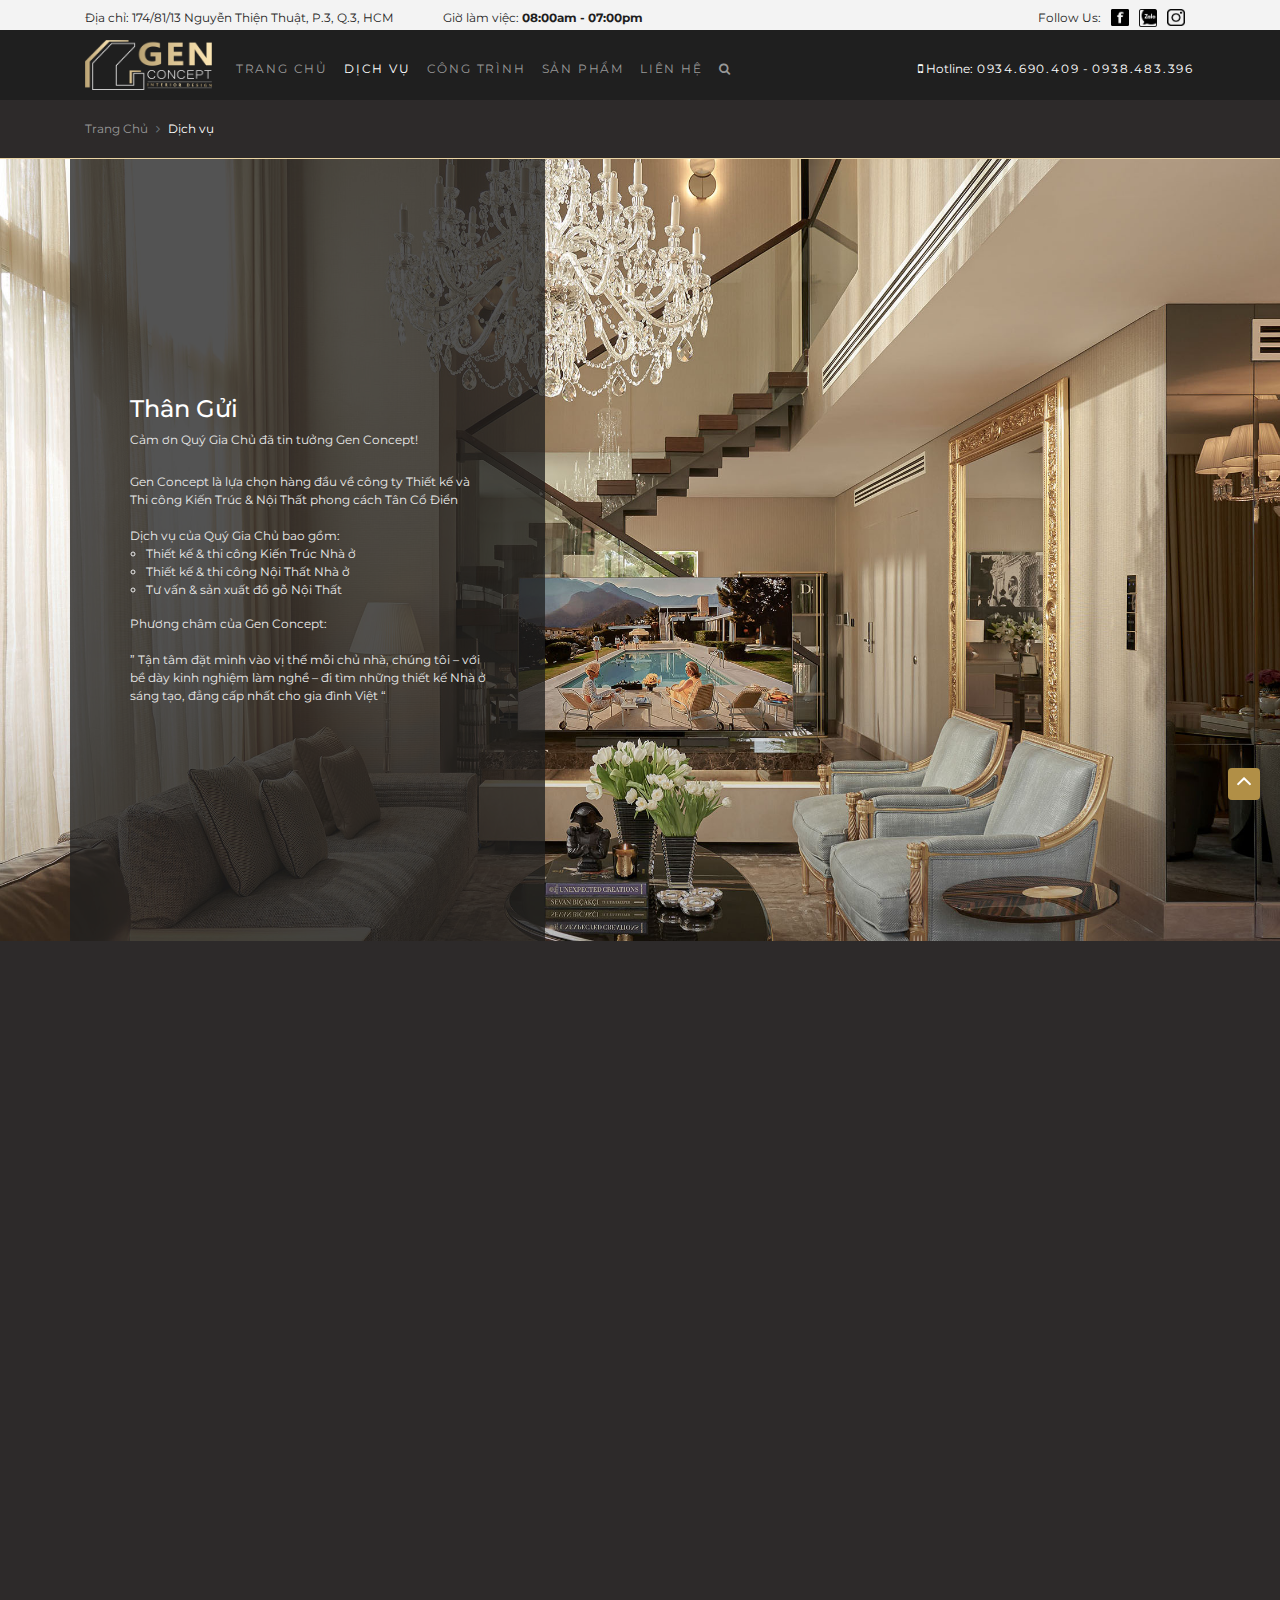
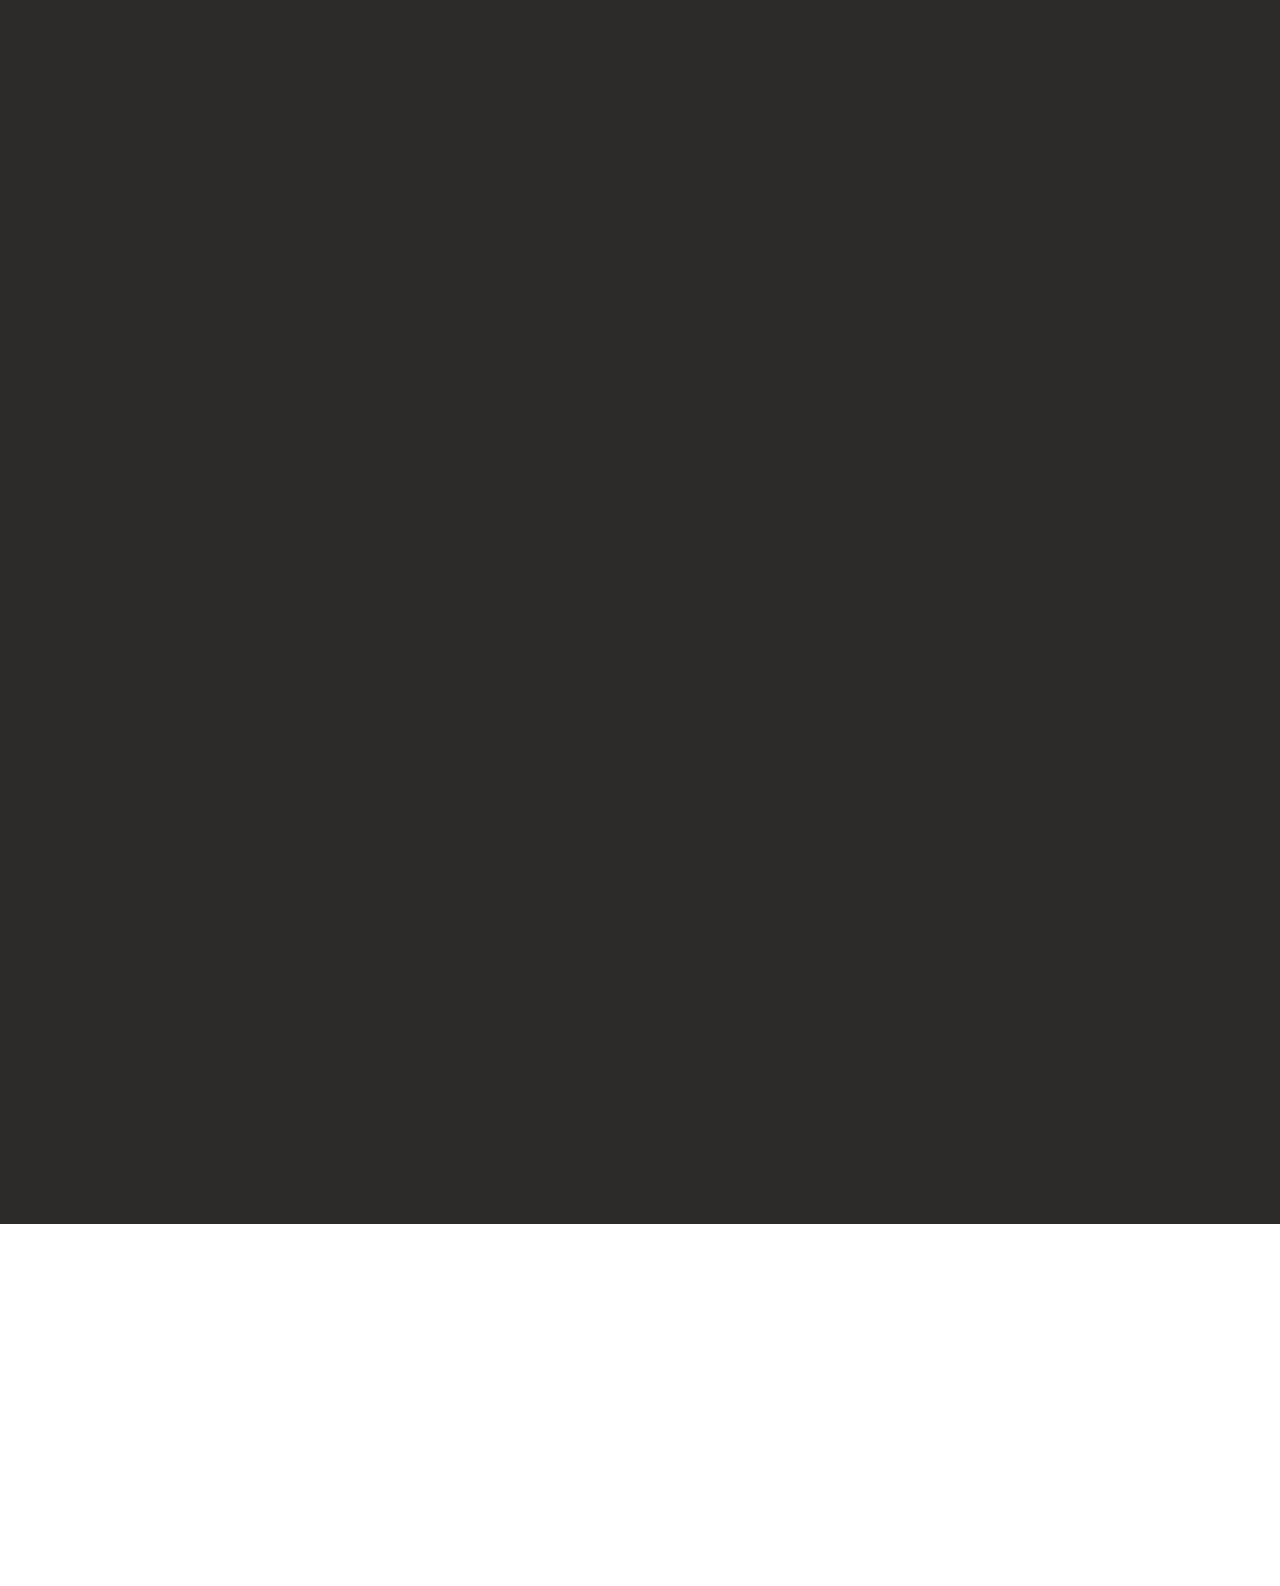
<file: service.html>
<!DOCTYPE html>
<html>
<head>
<meta charset="utf-8">
<meta name="viewport" content="width=device-width, initial-scale=1">
<link rel="stylesheet" href="css/reset.css">
<link rel="stylesheet" href="css/bootstrap.min.css">
<link rel="stylesheet" href="css/menukit.css">
<link rel="stylesheet" href="css/animate.css">
<link rel="stylesheet" href="css/style.css">
<link rel="stylesheet" href="css/font-awesome.min.css">
<link rel="preconnect" href="https://fonts.gstatic.com">
<link href="https://fonts.googleapis.com/css2?family=Montserrat&display=swap" rel="stylesheet">
<link href="https://fonts.googleapis.com/css2?family=Roboto&display=swap" rel="stylesheet">
<link rel="shortcut icon" href="images/glogo-amban.png" />

<meta name="description" content="Gen concept là đơn vị thiết kế và thi công nội thất chuyên nghiệp. Hướng đến không gian nội thất sang trọng và ấm cúng đi kèm giá thành hợp lí nhất. Tự tin đem lại chất lượng sống tốt nhất cho quý khách">
<meta name="author" content="Gen Concept">
<meta name="keywords" content="Gen Concept">
<meta property="og:url" content="http://genconcept.vn/">
<meta property="og:title" content="Gen Concept - Chuyên thiết kế và thi công nội thất cao cấp">
<meta property="og:description" content="Gen concept là đơn vị thiết kế và thi công nội thất chuyên nghiệp. Hướng đến không gian nội thất sang trọng và ấm cúng đi kèm giá thành hợp lí nhất. Tự tin đem lại chất lượng sống tốt nhất cho quý khách">
<meta property="og:type" content="website">
<meta property="og:site_name" content="Gen Concept - Chuyên thiết kế và thi công nội thất cao cấp">
<meta property="og:image" content="https://genconcept.vn/images/glogo-amban.png">
<title>Dịch Vụ | Gen Concept - Chuyên thiết kế và thi công nội thất cao cấp</title>
</head>
<body>
	<a href="#" class="scrollToTop" style="display: inline;"><i class="fa fa-angle-up" style="color:#fff !important;"></i></a>
	<!-- Navbar top start -->
	<nav class="navbar navbar-expand-sm grey-bg" id="nav-top">
		<div class="container top-nav h-30 wow slideInLeft" data-wow-delay="0.1s" data-wow-duration="2s">
        	<ul class="navbar-nav">
	            <li class="nav-item">
	               <p class="top-p">Địa chỉ: 174/81/13 Nguyễn Thiện Thuật, P.3, Q.3, HCM</p>
	            </li>
	            <li class="nav-item lg-hidden">
	               <p class="top-p">Giờ làm việc: <b>08:00am - 07:00pm</b></p>
	            </li>
         	</ul>
         	<ul class="navbar-nav sm-hidden">
	            <li class="nav-item">
	               <p class="top-p-follow">Follow Us:</p>
	            </li>
	            <li class="nav-item li-follow">
	             	<a href="" class="top-social">
	             		<img src="images/facebook.png" class="top-img">
	             	</a>
	            </li>
	            <li class="nav-item li-follow">
	             	<a href=""><img src="images/zalo.png" class="top-img"></a>
	            </li>
	            <li class="nav-item li-follow">
	             	<a href=""><img src="images/instagram.png" class="top-img"></a>
	            </li>
         	</ul>
		</div>
	</nav>
	<!-- Navbar top end -->

	<!-- Main Menu start -->
	<nav class="navbar navbar-hover navbar-expand-lg justify-content-center black-bg sticky-top" id="main-menu">
		<div class="container h-70 wow slideInRight" data-wow-delay="0.1s" data-wow-duration="2s">
			<a class="navbar-brand" href="index.html"><img src="images/menu-logo.png"></a>
			<a class="navbar-toggler" style="color: #FFF" href="#" data-trigger="#main_nav">
    			<i class="fa fa-bars" aria-hidden="true"></i>
  			</a>
  			<div class="navbar-collapse" id="main_nav">
				<div class="offcanvas-header mt-3">  
					<button class="btn btn-outline-light btn-close float-right"><i class="fa fa-times" aria-hidden="true"></i></button>
					<a href="index.html"><img src="images/menu-logo.png" style="width: 50%; margin-bottom: 20px"></a>
					<form class="form-inline">
						<input class="form-control mr-sm-2 mr-auto" style="width: 80%" type="search" placeholder="Search" aria-label="Search">
						<button class="btn btn-outline-success my-2 my-sm-0 ml-auto" type="submit"><i style="color: #FFF" class="fa fa-search" aria-hidden="true"></i></button>
					</form>
				</div>

				<ul class="navbar-nav">
					<li class="nav-item">
						<a class="nav-link menu-a" href="index.html">Trang Chủ</a>
					</li>
					<li class="nav-item menu-active">
						<a class="nav-link menu-a" href="service.html">Dịch Vụ</a>
					</li>
					<li class="nav-item">
						<a class="nav-link menu-a" href="contrustion.html">Công Trình</a>
					</li>
					<li class="nav-item">
						<a class="nav-link menu-a" href="product.html">Sản Phẩm</a>
					</li>
					<li class="nav-item">
						<a class="nav-link menu-a" href="contact.html">Liên Hệ</a>
					</li>
					<li class="nav-item sm-hidden">
						<a class="nav-link menu-a" href="#"><i class="fa fa-search" aria-hidden="true"></i></a>
					</li>
				</ul>
				<ul class="navbar-nav ml-auto">
					<li class="nav-item menu-hotline">
						<i class="fa fa-mobile" aria-hidden="true"></i> Hotline: <a class="menu-a"  href="tel:+84934690409">0934.690.409</a> - <a class="menu-a" href="tel:+84938483396">0938.483.396</a>
					</li>
				</ul>
  			</div> 
		</div>
	</nav>
	<nav class="navbar navbar-hover navbar-expand-sm justify-content-center brown-bg bottom-border-yellow pt-20 pb-20" id="breadcrumb">
		<div class="container wow fadeIn" data-wow-delay="0.1s" data-wow-duration="4s" data-wow-offset="200">
			<nav aria-label="breadcrumb brown-bg">
  				<ol class="breadcrumb brown-bg">
				    <li class="breadcrumb-item"><a href="index.html">Trang chủ</a></li>
				    <li class="breadcrumb-item active" aria-current="page">Dịch vụ</li>
  				</ol>
			</nav>
		</div>
	</nav>
	<section class="container-fulid" style="background-image: url('images/slide/01.jpg')" id="main-service">
		<div class="container" id="service-content">
			<div class="row">
				<div class="col-lg-5 col-12" id="service-intro">
					<div class="ser-content">
						<i><h2>Thân Gửi</h2></i>
						<p>Cảm ơn Quý Gia Chủ đã tin tưởng Gen Concept!</p><br>
						<p>Gen Concept là lựa chọn hàng đầu về công ty Thiết kế và Thi công Kiến Trúc & Nội Thất phong cách Tân Cổ Điển<p><br>

						Dịch vụ của Quý Gia Chủ bao gồm:<br>
						<ul style="margin-left: 16px;list-style: circle;">
							<li>Thiết kế & thi công Kiến Trúc Nhà ở</li>
							<li>Thiết kế & thi công Nội Thất Nhà ở</li>
							<li>Tư vấn & sản xuất đồ gỗ Nội Thất</li>
						</ul>	
						<p>Phương châm của Gen Concept:
						<br><br>
							” Tận tâm đặt mình vào vị thế mỗi chủ nhà, chúng tôi – với bề dày kinh nghiệm làm nghề – đi tìm những thiết kế Nhà ở sáng tạo, đẳng cấp nhất cho gia đình Việt “

						</p>
					</div>
				</div>
			</div>
		</div>
	</section>
	<section class="container-fulid brown-bg">
		<!-- Service Start -->
		<div class="container wow fadeIn" data-wow-delay="0.1s" data-wow-duration="4s" data-wow-offset="200">
			<div class="row pt-50 pb-50">
				<!-- <div class="col-12 text-center">
					<b><h1>THIẾT KẾ NỘI THẤT</h1></b>
					<p class="mb-50 service-p">Lorem ipsum dolor sit amet, consectetur adipiscing elit. Proin in fermentum nisl. Maecenas ut augue mi. Quisque varius lobortis rutrum. Nam euismod, sem vitae porttitor bibendum, purus diam condimentum metus, pharetra tincidunt mi nisl vitae sapien. Integer est mi, </p>
				</div>
				<div class="col-12">
					<b><h2>Chi tiết dịch vụ</h2></b>
				</div> -->
				<div class="col-md-4 col-sm-12" style="text-align: center;">
					<h1><i class="fa fa-check-square-o" aria-hidden="true"></i></h1>
					<h2>Chất Lượng</h2>
					<p class="mb-10">
						Chất lượng đẳng cấp của mỗi công trình là niềm tự hào và tôn chỉ của Neo Classic Interior Design
					</p>
				</div>
				<div class="col-md-4 col-sm-12" style="text-align: center;">
					<h1><i class="fa fa-building-o" aria-hidden="true"></i></h1>
					<h2>Kinh Nghiệm</h2>
					<p class="mb-10">
						Kiến Trúc Sư dạn dày kinh nghiệm cùng đội ngũ Quản Trị uy tín, với lịch sử công ty trên 15 năm trong ngành Kiến Trúc & Nội Thất
					</p>
				</div>
				<div class="col-md-4 col-sm-12" style="text-align: center;">
					<h1><i class="fa fa-users" aria-hidden="true"></i></h1>
					<h2>Hệ Sinh Thái</h2>
					<p class="mb-10">
						Hệ sinh thái Nhà Thầu và Cung Cấp đưa đến với Quý Gia Chủ nhiều lựa chọn và bảo đảm thi công xác thực với bản vẽ
					</p>
				</div>
			</div>
			<div class="row">
				<div class="col-12 text-center">
					<img src="images/banner/01.jpg" width="100%">
					<h3 class="mt-10 mb-10"><b><a class="product-a menu-a" href="">Lorem Ipsum is simply</a></b></h3>
					
				</div>
				<div class="col-12 text-center">
					<img src="images/banner/1.jpg" width="100%">
					<h3 class="mt-10 mb-10"><b><a class="product-a menu-a" href="">Lorem Ipsum is simply</a></b></h3>
					
				</div>
				<!-- <div class="col-12 text-center">
					<img src="images/banner/03.jpg" width="100%">
					<h3 class="mt-10 mb-10"><b><a class="product-a menu-a" href="">Lorem Ipsum is simply</a></b></h3>
					
				</div>
				<div class="col-12 text-center">
					<img src="images/banner/01.jpg" width="100%">
					<h3 class="mt-10 mb-10"><b><a class="product-a menu-a" href="">Lorem Ipsum is simply</a></b></h3>
					
				</div> -->
			</div>
			<!-- <div class="row pt-50 pb-50 mb-20 d-block">
				<div class="col-12 text-center">
					<div class="main-project">
						<b><h3><a class="menu-a" href="#">Tổng hợp công trình của chúng tôi</a></h3></b>
					</div>
				</div>
			</div> -->
		</div>
		<!-- Service End -->
	</section>
	<!-- Main Menu end -->
	<footer class="grey-bg wow fadeIn" data-wow-delay="0.1s" data-wow-duration="4s" data-wow-offset="200">
		<div class="container pt-50 pb-30 bottom-border-black">
			<div class="row">
				<div class="col-md-3">
					<img src="images/logo-bot.png" style="width: 100%">
				</div>
				<div class="col-md-4">
					<h3 class="footer-h3 mt-30">SÀI GON - VIỆT NAM</h3>
					<p class="footer-p">Hotline: <a class="footer-a"  href="tel:+84934690409">0934.690.409</a> - <a class="footer-a" href="tel:+84938483396">0938.483.396</a></p>
					<p class="footer-p">Địa Chỉ: 174/81/13 Nguyễn Thiện Thuật, P.3, Q.3, HCM</p>
				</div>
				<div class="col-md-5 p-0">
					<nav class="navbar navbar-hover navbar-expand-lg justify-content-center mt-10">
						<ul class="navbar-nav">
							<li class="nav-item">
								<a class="nav-link footer-a" href="index.html">Giới Thiệu</a>
							</li>
							<li class="nav-item">
								<a class="nav-link footer-a" href="service.html">Dịch Vụ</a>
							</li>
							<li class="nav-item">
								<a class="nav-link footer-a" href="product.html">Sản Phẩm</a>
							</li>
							<li class="nav-item">
								<a class="nav-link footer-a" href="blog.html">Bài Viết</a>
							</li>
							<li class="nav-item">
								<a class="nav-link footer-a" href="contact.html">Liên Hệ</a>
							</li>
						</ul>
					</nav>
				</div>
			</div>
		</div>
		<div class="container pt-30 pb-30">
			<nav class="navbar navbar-expand-sm grey-bg">
			<div class="container top-nav h-30">
	        	<ul class="navbar-nav">
		            <li class="nav-item">
		               <p class="top-p"><b>Copyright © 2021 Gen Studio. All Rights</b></p>
		            </li>
	         	</ul>
	         	<ul class="navbar-nav sm-hidden">
		            <li class="nav-item">
		               <p class="top-p-follow">Follow Us:</p>
		            </li>
		            <li class="nav-item li-follow">
		             	<a href="" class="top-social">
		             		<img src="images/facebook.png" class="top-img">
		             	</a>
		            </li>
		            <li class="nav-item li-follow">
		             	<a href=""><img src="images/zalo.png" class="top-img"></a>
		            </li>
		            <li class="nav-item li-follow">
		             	<a href=""><img src="images/instagram.png" class="top-img"></a>
		            </li>
	         	</ul>
			</div>
		</nav>
		</div>
	</footer>
	<!-- Footer end -->
<script type="text/javascript" src="js/jquery-3.5.1.min.js"></script>
<script type="text/javascript" src="js/bootstrap.bundle.min.js"></script>
<script type="text/javascript" src="js/wow.js"></script>
<script>
	wow = new WOW({
        animateClass: 'animated',
        mobile:   true,       // default
        live:     true        // default
  	});
	wow.init();
</script>
<script type="text/javascript">
	$(document).ready(function(){
		var dcheight = $( window ).height();
		var topheight = $("#nav-top").height();
		var menuheight = $("#main-menu").height();
		var bcheight = $("#breadcrumb").height();
		var srvheight = dcheight - topheight - menuheight - bcheight;

		$("#main-service").height(srvheight);
		$("#service-content").height(srvheight);
		$("#service-intro").height(srvheight);

		$(".top-img").mouseenter(function(){
			src = $(this).attr('src');    
			var image = src.split("/")[1];
			var name = image.split(".")[0];
			name = name+"-hover."+image.split(".")[1];
			var new_src = src.split("/")[0]+"/"+name;
			console.log(new_src); 
			$(this).attr('src',new_src);
		})
		$(".top-img").mouseleave(function(){
			$(this).attr('src', src);
		})

		if ($(window).width() < 992) {
			///////////////////////the Responsive Menu on Menu Item Click////////
			$('.sub-item').append('<i class="fa fa-sort-desc" aria-hidden="true"></i>');
			$('.contact').append(' <i class="fa fa-map-marker" aria-hidden="true"></i>');
			$(".nav-link").removeClass("active");
			$(".bo-cong-thuong").css({"text-align":"left"});

			$("[data-trigger]").on("click", function(e){
			    e.preventDefault();
			    e.stopPropagation();
			    var offcanvas_id =  $(this).attr('data-trigger');
			    $(offcanvas_id).toggleClass("show");
			    $('body').toggleClass("offcanvas-active");
			    $(".screen-overlay").toggleClass("show");
			});

			$(".btn-close").click(function(e){
		        $(".navbar-collapse").removeClass("show");
		        $("body").removeClass("offcanvas-active");
		    }); 
		}
	})
</script>
</body>
</file>
<file: css/style.css>
h1{
	color: #ffffff;
	font-family: 'Montserrat', sans-serif;
	font-size: 48px;
}
h2{
	color: #ffffff;
	font-family: 'Montserrat', sans-serif;
	font-size: 24px;
}
h3{
	color: #ffffff;
	font-family: 'Montserrat', sans-serif;
	font-size: 18px;
}
p{
	color: #ECECEC;
	font-family: 'Montserrat', sans-serif;
	font-size: 12px;
	padding: 0px;
	margin: 0px;
}
li{
	color: #ECECEC;
	font-family: 'Montserrat', sans-serif;
	font-size: 12px;
	padding: 0px;
	margin: 0px;
}
.pt-10{
	padding-top: 10px !important;
}
.pb-10{
	padding-bottom: 10px !important;
}
.pt-20{
	padding-top: 20px !important;
}
.pb-20{
	padding-bottom: 20px !important;
}
.pt-30{
	padding-top: 30px !important;
}
.pb-30{
	padding-bottom: 30px !important;
}
.pt-40{
	padding-top: 40px !important;
}
.pb-40{
	padding-bottom: 40px !important;
}
.pt-50{
	padding-top: 50px !important;
}
.pb-50{
	padding-bottom: 50px !important;
}
.mt-10{
	margin-top: 10px !important;
}
.mb-10{
	margin-bottom: 10px !important;
}
.mt-20{
	margin-top: 20px !important;
}
.mb-20{
	margin-bottom: 20px !important;
}
.mt-30{
	margin-top: 30px !important;
}
.mb-30{
	margin-bottom: 30px !important;
}
.mt-40{
	margin-top: 40px !important;
}
.mb-40{
	margin-bottom: 40px !important;
}
.mt-50{
	margin-top: 50px !important;
}
.mb-50{
	margin-bottom: 50px !important;
}
.p-0{
	padding-left: 0px !important;
	padding-right: 0px !important;
}
.bottom-border-black{
	border-bottom: 1px solid #000000;
}
/*Navbar top start*/
.h-30{
	height: 30px;
}
.grey-bg{
	background-color: #f2f2f2e8;
}
.brown-bg{
	background-color: #2D2A2A;
}
.brown-bg a{
	text-transform: capitalize;
}
.bottom-border-yellow{
	border-bottom: 1px solid #EAD4A4;
}
.top-nav{
	font-family: 'Roboto', sans-serif;
	font-size: 12px;
	color: #1F1F1F;
	padding-top: 0px;
	padding-bottom: 0px;
}
.top-p{
	margin-bottom: 0px;
	padding-top: 5px;
	margin-right: 50px;
	color: #1F1F1F;
	width: 100%
}
.top-p-follow{
	margin-bottom: 0px;
	padding-top: 5px;
	margin-right: 10px;
	color: #1F1F1F;
}
.top-img{
	width: 18px;
	padding-top: 5px;
}
.li-follow{
	margin-right: 10px;
}
/*Navbar top end*/
/*Manin Menu start*/
.black-bg{
	background-color: #1f1f1f;
}
.h-70{
	height: 70px;
}
.navbar-brand img{
	height: 50px;
}
.btn-outline-success:hover {
    color: #fff;
    background-color: #FDE6B5;
    border-color: #FDE6B5;
}
.btn-outline-success:not(:disabled):not(.disabled).active, .btn-outline-success:not(:disabled):not(.disabled):active, .show>.btn-outline-success.dropdown-toggle {
    color: #fff;
    background-color: #FDE6B5;
    border-color: #FDE6B5;
}
.btn-outline-success {
    color: #FDE6B5;
    border-color: #FDE6B5;
}
.nav-link{
	color: #999999;
	font-family: 'Montserrat', sans-serif;
	padding-bottom: .5rem !important;
}
.menu-active a{
	color: #FFF
}
.menu-a{
	text-transform: uppercase;
	text-decoration: none;
	letter-spacing: 0.15em;
	display: inline-block;
	padding: 15px 1px;
	position: relative;
	font-size: 12px;
	padding-bottom: .5rem !important;
}
.menu-a:after {    
  background: none repeat scroll 0 0 transparent;
  bottom: 0;
  content: "";
  display: block;
  height: 1px;
  left: 50%;
  position: absolute;
  background: #fff;
  transition: width 0.3s ease 0s, left 0.3s ease 0s;
  width: 0;
}
.menu-a:hover{
	color: #FFF;
	text-decoration: none !important;	
}
.menu-a:hover:after { 
  width: 100%; 
  left: 0; 
}
.menu-hotline{
	color: #fff;
	font-family: 'Montserrat', sans-serif;
	font-size: 12px	;
}
.menu-hotline a{
	color: #fff;
	font-family: 'Montserrat', sans-serif;
	font-size: 12px	;
}
#main-service{
	background-position: center; 
	background-repeat: no-repeat; 
	background-size: cover;
}
#service-content{
	
}
#service-intro{
	background-color: #1f1f1fc4;
	color: #ffffff;
	display: flex;
    align-items: center;
    justify-content: space-around;
}
.ser-content{
	width: 80%
}
body.offcanvas-active{
	overflow:hidden;
}
.offcanvas-header{ display:none; }
/*Manin Menu end*/
/*Slide start*/
.carousel-indicators{
	bottom: 50px !important;
}
/*Slide start*/
/*Main start*/
.text-center{
	text-align: center;
}
.main-project{
	width: 400px;
	height: 60px;
	border: 1px solid #EAD4A4;
	display: flex;
	margin: 0px auto;
	flex-wrap: nowrap;
    justify-content: space-around;
    align-items: center;
}
.main-project a{
	color: #ffffff;
	font-family: 'Montserrat', sans-serif;
	font-weight: bolder;
}
.main-project:hover{
    color: #EAD4A4;
    background-color: #f2f2f266;
}
.main-project a{

}
.main-slogan{
	display: block;
	position: relative;
}
.solgan-img{
	opacity: 0.6
}
.slogan-h2{
	position: absolute;
	left: 30px;
	bottom:91px;
	color: #EAD4A4;
}
.slogan-a{
	position: absolute;
	left: 30px;
	bottom:65px;
	color: #FFFFFF;
}
.product-a{
	font-size: 12px;
	font-family: 'Montserrat', sans-serif;
	color: #FFF
}
.product-p{
	width: 70%;
	color: #f2f2f2;
	margin: 0px auto;
}
.main-product{
	width: 400px;
	height: 60px;
	background-color: #FFF;
	display: flex;
	margin: 0px auto;
	flex-wrap: nowrap;
    justify-content: space-around;
    align-items: center;
}
.main-product:hover{
	background-color: #ad945e;
}
.main-product a{
	color: #000000;
	font-family: 'Montserrat', sans-serif;
	font-weight: bolder;
}
.service-p{
	text-align: justify; 
	width: 50%; 
	margin: 0px auto;
}
.breadcrumb{
	padding: 0px;
	margin: 0px;
}
.breadcrumb-item + .breadcrumb-item::before         {
   font-family: 'fontAwesome';
   content: "\f105" !important;
}
.breadcrumb-item a{
	color: #999999;
	font-family: 'Montserrat', sans-serif;
}
.breadcrumb-item.active {
    color: #ffffff;
    font-family: 'Montserrat', sans-serif;
}
/*Main end*/
/*Footer Start*/
.footer-h3{
	color: #000000;
	font-weight: bolder;
}
.footer-p{
	color: #000000;
	font-weight: bolder;
	margin-bottom: 0.2rem;
}
.footer-a{
	color: #000000;
	font-weight: bolder;
	text-transform: uppercase;
	text-decoration: none;
	letter-spacing: 0.15em;
	display: inline-block;
	padding: 15px 1px;
	position: relative;
	font-size: 12px;
	padding-bottom: .5rem !important;
}
.footer-a:hover{
	color: #000;
	text-decoration: none !important;	
}
.footer-a:after {    
  background: none repeat scroll 0 0 transparent;
  bottom: 0;
  content: "";
  display: block;
  height: 1px;
  left: 50%;
  position: absolute;
  background: #000;
  transition: width 0.3s ease 0s, left 0.3s ease 0s;
  width: 0;
}
.footer-a:hover:after { 
  width: 100%; 
  left: 0; 
}
/*Footer End*/
.scrollToTop {
    width: 32px;
    height: 32px;
    -webkit-border-radius: 4px;
    border-radius: 4px;
    text-align: center;
    font-weight: bold;
    line-height: 26px;
    font-size: 25px;
    position: fixed;
    z-index: 100;
    bottom: 100px;
    right: 20px;
    display: none;
    background: #b18f46;
    color: #FFF;
}
@media (max-width: 992px) {
 	.offcanvas-header{ display:block; }
 	.offcanvas-header button{
 		margin-top: 10px;
 	}
  	.navbar-collapse {
	    position: fixed;
	    top:0; 
	    bottom: 0;
	    left: 100%;
	    width: 100%;
	    padding-right: 1rem;
	    padding-left: 1rem;
	    overflow-y: auto;
	    visibility: hidden;
	    background-color: black;
	    transition: visibility .2s ease-in-out, transform .2s ease-in-out;
	    z-index: 1000;
	}
  	.navbar-collapse.show {
    	visibility: visible;
    	transform: translateX(-100%);
  	}
}
@media screen and (max-width: 991px){
	/*Navbar top start*/
	.lg-hidden{
		display: none;
	}
	.top-nav{
		display: flex !important;
	}
	/*Navbar top end*/
}
@media screen and (max-width: 768px){
	/*Navbar top start*/
	h1{
		font-size: 30px;
	}
	.lg-hidden{
		display: none;
	}
	.top-nav{
		display: flex !important;
	}
	/*Navbar top end*/
}
@media screen and (max-width: 567px){
	/*Navbar top start*/
	h1{
		font-size: 20px;
	}
	.sm-hidden{
		display: none;
	}
	.top-nav{
		display: flex !important;
	}
	.navbar{
		padding-top:0px;
		padding-bottom:0px;
	}
	/*Navbar top end*/
	.main-project{
		width: 350px;
	}
	.main-product{
		width: 350px;
	}
	.footer-h3{
		text-align: center;
	}
	.footer-p{
		text-align: center;
	}
	.top-p{
		text-align: center;
	}
	.menu-a{
		font-size: 10px;
	}
	.carousel-indicators {
    	bottom: 10px !important;
	}
	.service-p{
		width: 90%;
	}
}
</file>
<file: css/menukit.css>
/* --- bootstrap-menu styling http://bootstrap-menu.com  */
body.offcanvas-active {
  overflow: hidden; }

.offcanvas-header {
  display: none; }

.screen-overlay {
  width: 0%;
  height: 100%;
  z-index: 30;
  position: fixed;
  top: 0;
  left: 0;
  opacity: 0;
  visibility: hidden;
  background-color: rgba(34, 34, 34, 0.6);
  -webkit-transition: opacity .2s linear, visibility .1s, width 1s ease-in;
  transition: opacity .2s linear, visibility .1s, width 1s ease-in; }

.screen-overlay.show {
  -webkit-transition: opacity .5s ease, width 0s;
  transition: opacity .5s ease, width 0s;
  opacity: 1;
  width: 100%;
  visibility: visible; }

.modal .modal-dialog-aside {
  width: 350px;
  max-width: 80%;
  height: 100%;
  margin: 0;
  -webkit-transform: translate(0);
          transform: translate(0);
  -webkit-transition: -webkit-transform .2s;
  transition: -webkit-transform .2s;
  transition: transform .2s;
  transition: transform .2s, -webkit-transform .2s; }

.modal .modal-dialog-aside .modal-content {
  height: inherit;
  border: 0;
  border-radius: 0; }

.modal .modal-dialog-aside .modal-content .modal-body {
  overflow-y: auto; }

.modal.fixed-left .modal-dialog-aside {
  margin-right: auto;
  -webkit-transform: translateX(-100%);
          transform: translateX(-100%); }

.modal.fixed-right .modal-dialog-aside {
  margin-left: auto;
  -webkit-transform: translateX(100%);
          transform: translateX(100%); }

.modal.show .modal-dialog-aside {
  -webkit-transform: translateX(0);
          transform: translateX(0); }

.dropdown-large, .megasubmenu, .megamenu {
  padding: 20px; }

.dropdown-menu .dropdown-menu {
  margin-left: 0;
  margin-right: 0; }

.dropdown-menu .dropdown-toggle:after {
  border-top: .3em solid transparent;
  border-right: 0;
  border-bottom: .3em solid transparent;
  border-left: .3em solid; }

.navbar .icon-arrow:after {
  content: "\276F";
  line-height: 1;
  display: inline-block;
  vertical-align: middle;
  margin-left: 7px;
  margin-top: -2px;
  opacity: .3;
  font-size: 80%; }

.dropdown.has-dimmer:after {
  content: '';
  top: 0;
  right: 0;
  bottom: 0;
  left: 0;
  -webkit-transition: opacity .15s ease-in-out;
  transition: opacity .15s ease-in-out;
  opacity: 0;
  visibility: hidden;
  background-color: rgba(0, 0, 0, 0.5);
  pointer-events: none; }

.navbar:not(.navbar-hover) .dropdown.show.has-dimmer:hover .nav-link {
  position: relative;
  z-index: 12; }
.navbar:not(.navbar-hover) .dropdown.show.has-dimmer:after {
  z-index: 10;
  opacity: 1;
  visibility: visible;
  position: fixed; }

/* ============ desktop view ============ */
@media all and (min-width: 992px) {
  .navbar {
    padding-top: 0;
    padding-bottom: 0; }
    .navbar .has-megamenu {
      position: static !important; }
    .navbar .dropdown-menu {
      margin-top: 0; }
    .navbar .megamenu {
      left: 0;
      right: 0;
      width: 100%;
      padding: 20px; }
    .navbar .megasubmenu {
      left: 100%;
      top: 0;
      min-height: 100%;
      min-width: 500px; }
    .navbar .dropdown-large {
      min-width: 500px; }
    .navbar .nav-link {
      padding-top: 1rem;
      padding-bottom: 1rem; }

  .submenu, .dropdown-menu .dropdown-menu {
    display: none;
    position: absolute;
    left: 100%;
    top: -7px; }
    .submenu.submenu-left, .dropdown-menu .dropdown-menu.submenu-left {
      right: 100%;
      left: auto; }

  .navbar-hover .dropdown.has-dimmer:hover .nav-link {
    position: relative;
    z-index: 12; }
  .navbar-hover .dropdown.has-dimmer:hover:after {
    z-index: 10;
    opacity: 1;
    visibility: visible;
    position: fixed; }
  .navbar-hover.navbar-dark .nav-item:hover .nav-link {
    color: #fff; }
  .navbar-hover.navbar-light .nav-item:hover .nav-link {
    color: #000; }
  .navbar-hover .dropdown-menu:not(.animate) {
    display: none; }
  .navbar-hover .animate {
    display: block;
    opacity: 0;
    visibility: hidden;
    -webkit-transition: .4s;
    transition: .4s;
    margin-top: 0; }
  .navbar-hover .dropdown-menu .animate {
    -webkit-transition: 0.1s;
    transition: 0.1s; }
  .navbar-hover .fade-down {
    top: 90%;
    -webkit-transform: rotateX(-80deg);
            transform: rotateX(-80deg);
    -webkit-transform-origin: 0% 0%;
            transform-origin: 0% 0%; }
  .navbar-hover .fade-up {
    top: 100px; }
  .navbar-hover .dropdown-menu .fade-down {
    top: 0; }
  .navbar-hover .nav-item:hover > .dropdown-menu, .navbar-hover .dropdown:hover > .dropdown-menu {
    display: block;
    -webkit-transition: .4s;
    transition: .4s;
    opacity: 1;
    visibility: visible;
    top: 100%;
    -webkit-transform: rotateX(0deg);
            transform: rotateX(0deg); }

  .dropdown-menu > li:hover {
    background-color: #f1f1f1; }
  .dropdown-menu li {
    position: relative; }
  .dropdown-menu li.has-megasubmenu {
    position: static; }
  .dropdown-menu li:hover > .submenu, .dropdown-menu li:hover > .dropdown-menu {
    display: block;
    -webkit-transition: .4s;
    transition: .4s;
    opacity: 1;
    visibility: visible;
    top: 0%;
    -webkit-transform: rotateX(0deg);
            transform: rotateX(0deg); }
  .dropdown-menu li:hover > .megasubmenu {
    display: block;
    -webkit-transition: .4s;
    transition: .4s;
    opacity: 1;
    visibility: visible;
    top: 0%;
    -webkit-transform: rotateX(0deg);
            transform: rotateX(0deg); } }
/* ============ desktop view .end// ============ */
/* ============ small screen ============ */
@media all and (max-width: 991px) {
  .offcanvas-header {
    display: block; }

  .mobile-offcanvas {
    visibility: hidden;
    -webkit-transform: translateX(-100%);
            transform: translateX(-100%);
    border-radius: 0;
    display: block;
    position: fixed;
    top: 0;
    left: 0;
    height: 100%;
    z-index: 1200;
    width: 80%;
    overflow-y: scroll;
    overflow-x: hidden;
    -webkit-transition: visibility .2s ease-in-out, -webkit-transform .2s ease-in-out;
    transition: visibility .2s ease-in-out, -webkit-transform .2s ease-in-out;
    transition: visibility .2s ease-in-out, transform .2s ease-in-out;
    transition: visibility .2s ease-in-out, transform .2s ease-in-out, -webkit-transform .2s ease-in-out; }
    .mobile-offcanvas .container {
      display: block; }

  .mobile-offcanvas.show {
    visibility: visible;
    -webkit-transform: translateX(0);
            transform: translateX(0); } }
/* ============ small screen //end ============ */
/* ============  THEME SOFT  ============ */
.navbar-soft {
  background-color: white;
  -webkit-box-shadow: 0 2px 3px rgba(100, 100, 100, 0.1);
          box-shadow: 0 2px 3px rgba(100, 100, 100, 0.1);
  font-size: 14px; }
  .navbar-soft .navbar-toggler {
    color: rgba(0, 0, 0, 0.5);
    border-color: rgba(0, 0, 0, 0.1); }
  .navbar-soft .navbar-toggler-icon {
    background-image: url("data:image/svg+xml,%3csvg xmlns='http://www.w3.org/2000/svg' width='30' height='30' viewBox='0 0 30 30'%3e%3cpath stroke='rgba(0, 0, 0, 0.5)' stroke-linecap='round' stroke-miterlimit='10' stroke-width='2' d='M4 7h22M4 15h22M4 23h22'/%3e%3c/svg%3e"); }
  .navbar-soft .navbar-brand {
    color: #111;
    font-weight: 600;
    font-size: 18px; }
  .navbar-soft .navbar-nav .nav-item {
    margin-left: 5px;
    margin-right: 5px; }
  .navbar-soft .navbar-nav .nav-link {
    padding: 1.4rem .5rem;
    font-weight: 600;
    text-transform: uppercase;
    color: #888;
    border: 2px solid transparent; }
  .navbar-soft .navbar-nav .nav-item:hover .nav-link, .navbar-soft .navbar-nav .nav-item.show .nav-link {
    border-bottom: 2px solid orange;
    color: #111; }
  .navbar-soft .dropdown-menu {
    border: 0;
    background-clip: initial;
    border-radius: 0;
    -webkit-box-shadow: 0 1px 5px rgba(70, 70, 70, 0.2);
            box-shadow: 0 1px 5px rgba(70, 70, 70, 0.2); }
    .navbar-soft .dropdown-menu .dropdown-item {
      padding: .6rem 1.5rem;
      border-bottom: 1px solid #f1f1f1; }

/* ============ small screen ============ */
@media all and (max-width: 991px) {
  .navbar-soft .navbar-nav {
    margin-bottom: 10px;
    margin-top: 10px; }
    .navbar-soft .navbar-nav .nav-link {
      padding: .6rem 0rem; } }
/* ============ small screen //end ============ */

/*# sourceMappingURL=menukit.css.map */
</file>
